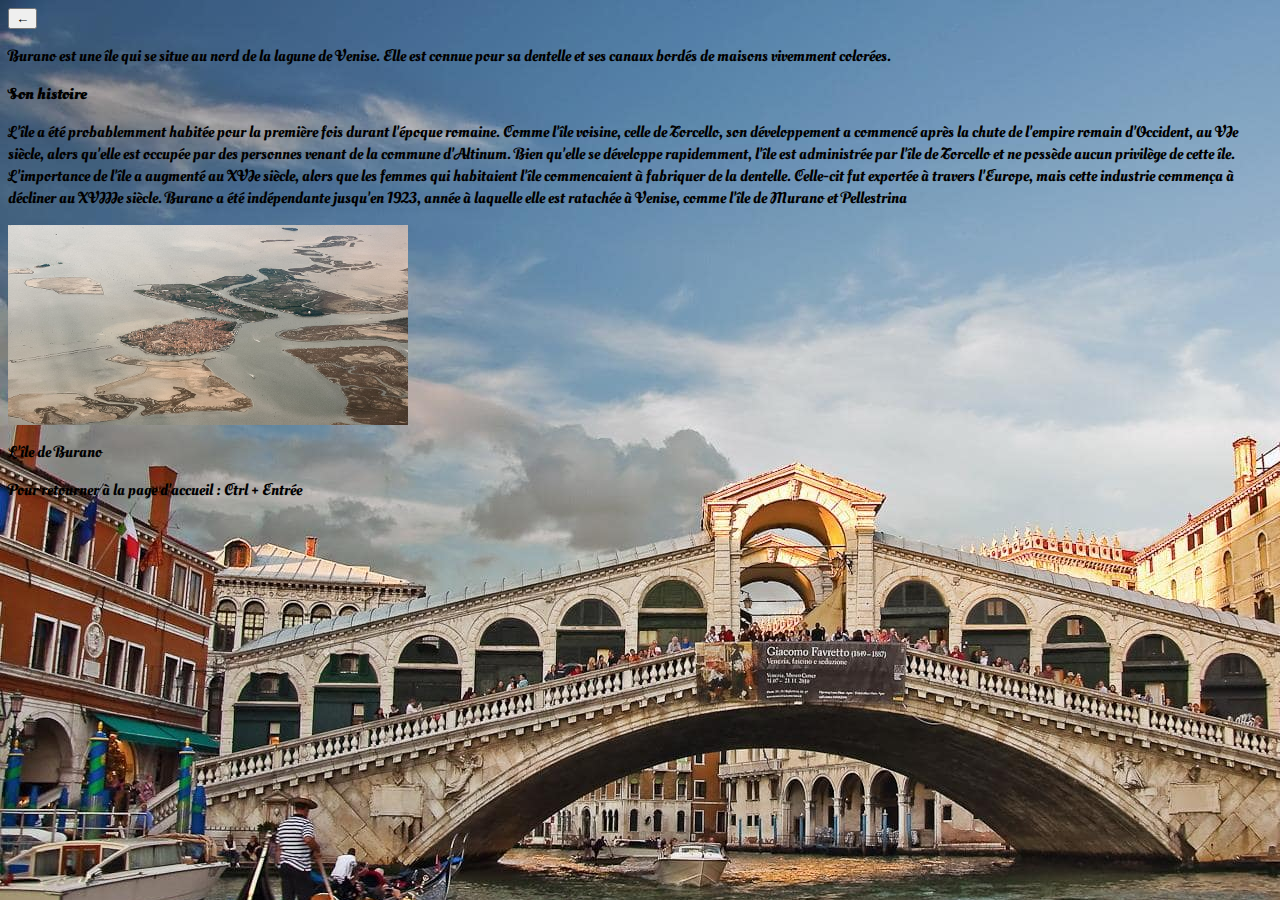
<file: burano.html>
<html>
  <head>
    <title>île de Burano</title>
    <link rel="stylesheet" href="css/styles.css" />
    <meta content="width=device-width, initial-scale=1" name="viewport" />
  </head>
  <body>
    <style>
      img {
        width: 400px;
        height: 200px;
      }
    </style>
    <a href="listepages.html"><button>←</button></a>
    <p>
      Burano est une île qui se situe au nord de la lagune de Venise. Elle est
      connue pour sa dentelle et ses canaux bordés de maisons vivemment
      colorées.
    </p>
    <p><strong>Son histoire</strong></p>
    <p>
      L'île a été probablemment habitée pour la première fois durant l'époque
      romaine. Comme l'île voisine, celle de Torcello, son développement a
      commencé après la chute de l'empire romain d'Occident, au VIe siècle,
      alors qu'elle est occupée par des personnes venant de la commune
      d'Altinum. Bien qu'elle se développe rapidemment, l'île est administrée
      par l'île de Torcello et ne possède aucun privilège de cette île.
      L'importance de l'île a augmenté au XVIe siècle, alors que les femmes qui
      habitaient l'île commencaient à fabriquer de la dentelle. Celle-cit fut
      exportée à travers l'Europe, mais cette industrie commença à décliner au
      XVIIIe siècle. Burano a été indépendante jusqu'en 1923, année à laquelle
      elle est ratachée à Venise, comme l'île de Murano et Pellestrina
    </p>
    <img src="images/Burano.jpg" />
    <p>L'île de Burano</p>
    <script src="js/retourpageprincipale.js"></script>
    <script src="js/button.js"></script>
    <p>Pour retourner à la page d'accueil : Ctrl + Entrée</p>
  </body>
</html>
</file>
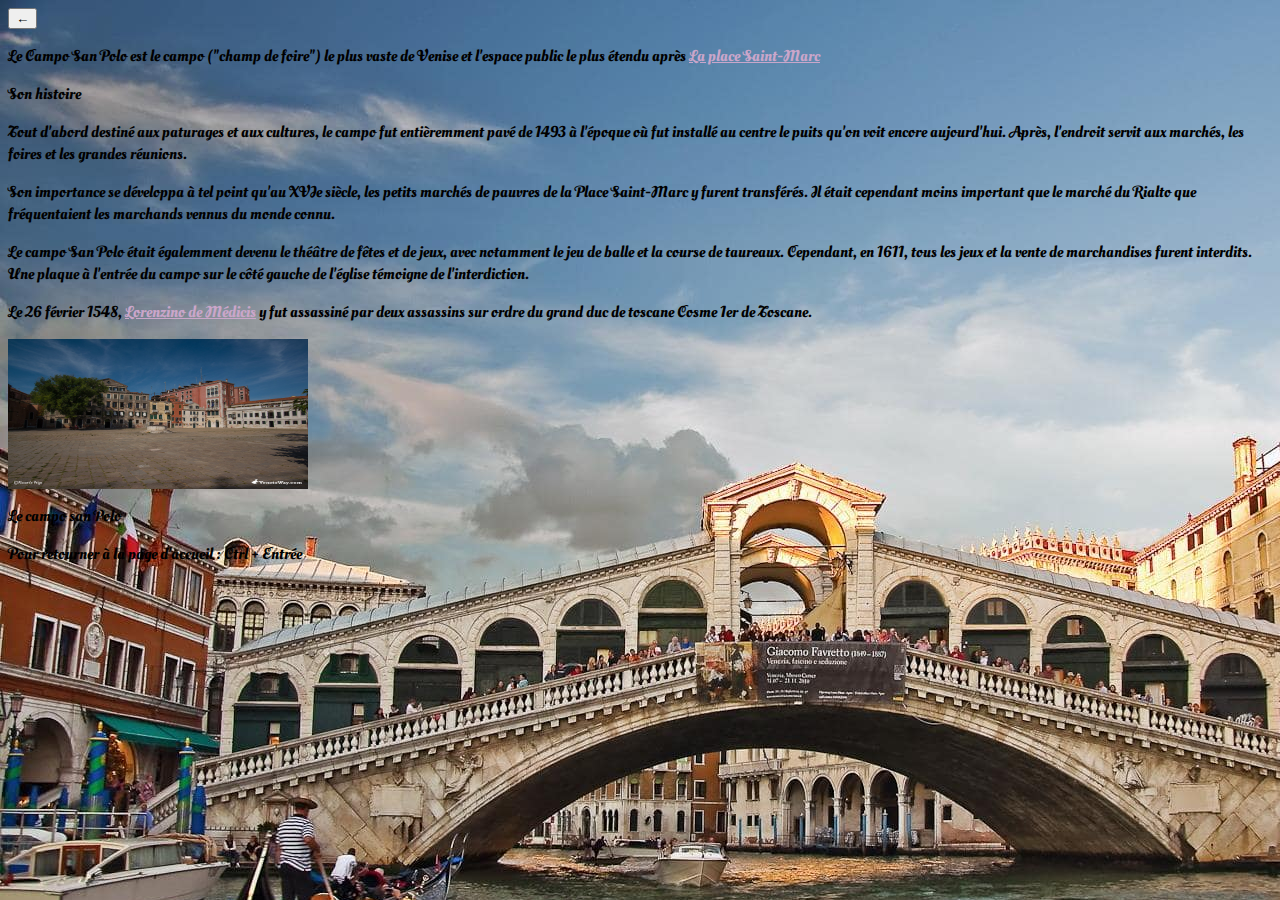
<file: camposanpolo.html>
<html>
  <head>
    <title>Campo San Polo</title>
    <link rel="stylesheet" href="css/styles.css" />
    <meta content="width=device-width, initial-scale=1" name="viewport" />
  </head>
  <body>
    <style>
      img {
        width: 300px;
        height: 150px;
      }
    </style>

    <a href="listepages.html"><button>←</button></a>
    <p>
      Le Campo San Polo est le campo ("champ de foire") le plus vaste de Venise
      et l'espace public le plus étendu après
      <a href="placesaintmarc.html">La place Saint-Marc</a>
    </p>
    <p>Son histoire</p>
    <p>
      Tout d'abord destiné aux paturages et aux cultures, le campo fut
      entièremment pavé de 1493 à l'époque où fut installé au centre le puits
      qu'on voit encore aujourd'hui. Après, l'endroit servit aux marchés, les
      foires et les grandes réunions.
    </p>
    <p>
      Son importance se développa à tel point qu'au XVIe siècle, les petits
      marchés de pauvres de la Place Saint-Marc y furent transférés. Il était
      cependant moins important que le marché du Rialto que fréquentaient les
      marchands vennus du monde connu.
    </p>
    <p>
      Le campo San Polo était égalemment devenu le théâtre de fêtes et de jeux,
      avec notamment le jeu de balle et la course de taureaux. Cependant, en
      1611, tous les jeux et la vente de marchandises furent interdits. Une
      plaque à l'entrée du campo sur le côté gauche de l'église témoigne de
      l'interdiction.
    </p>
    <p>
      Le 26 février 1548,
      <a href="https://fr.wikipedia.org/wiki/Lorenzino_de_M%C3%A9dicis"
        >Lorenzino de Médicis</a
      >
      y fut assassiné par deux assassins sur ordre du grand duc de toscane Cosme
      1er de Toscane.
    </p>
    <img src="images/campo_san_polo.jpg" />
    <p>Le campo san Polo</p>
    <p>Pour retourner à la page d'accueil : Ctrl + Entrée</p>
    <script src="js/retourpageprincipale.js"></script>
    <script src="js/button.js"></script>
  </body>
</html>
</file>
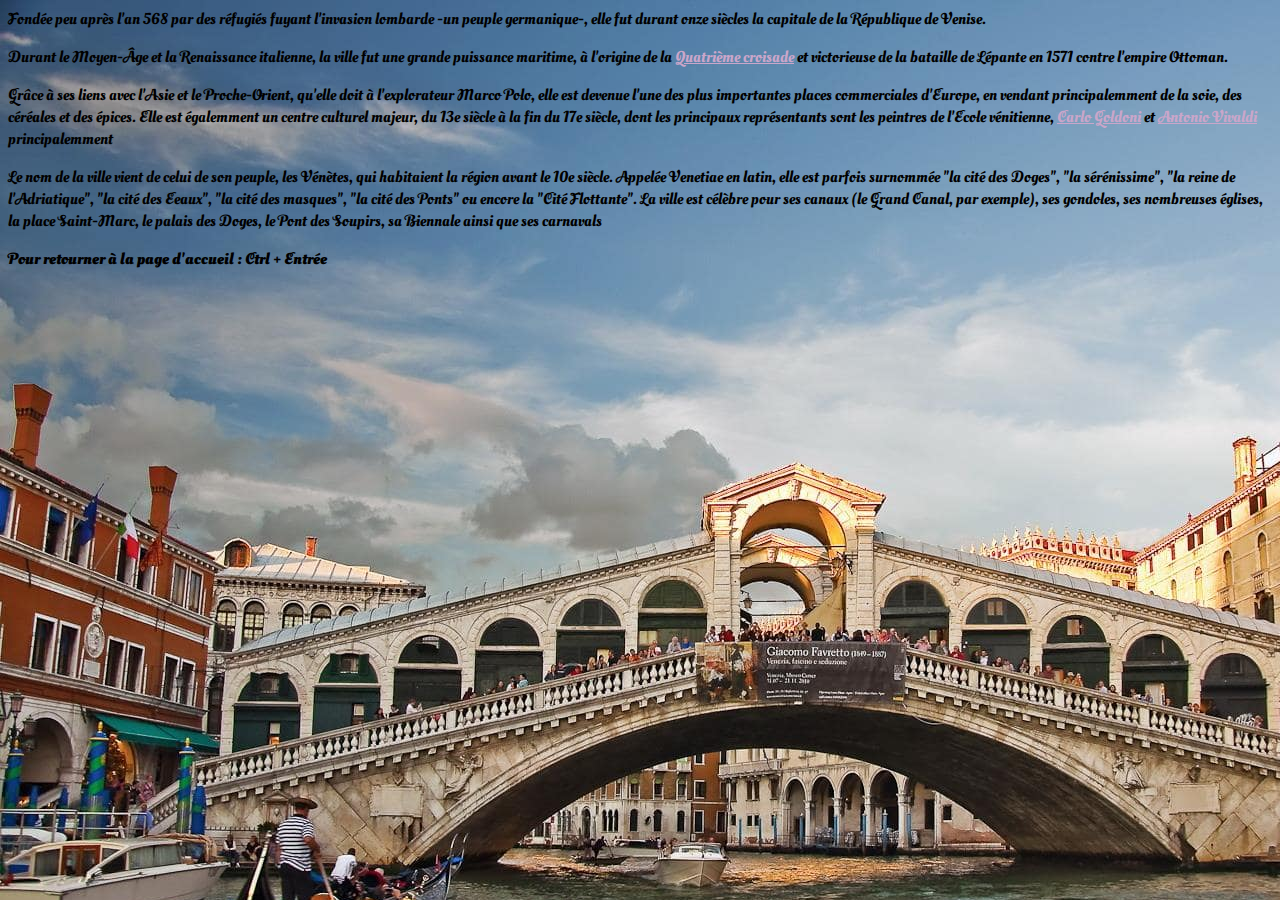
<file: histoire.html>
<html>
  <head>
    <title>Histoire de la ville</title>
    <link rel="stylesheet" href="css/styles.css" />
    <meta content="width=device-width, initial-scale=1" name="viewport" />
  </head>
  <body>
    <p>
      Fondée peu après l'an 568 par des réfugiés fuyant l'invasion lombarde -un
      peuple germanique-, elle fut durant onze siècles la capitale de la
      République de Venise.
    </p>
    <p>
      Durant le Moyen-Âge et la Renaissance italienne, la ville fut une grande
      puissance maritime, à l'origine de la
      <a href="https://fr.wikipedia.org/wiki/Quatri%C3%A8me_croisade"
        >Quatrième croisade</a
      >
      et victorieuse de la bataille de Lépante en 1571 contre l'empire Ottoman.
    </p>
    <p>
      Grâce à ses liens avec l'Asie et le Proche-Orient, qu'elle doit à
      l'explorateur Marco Polo, elle est devenue l'une des plus importantes
      places commerciales d'Europe, en vendant principalemment de la soie, des
      céréales et des épices. Elle est égalemment un centre culturel majeur, du
      13e siècle à la fin du 17e siècle, dont les principaux représentants sont
      les peintres de l'Ecole vénitienne,
      <a href="https://fr.wikipedia.org/wiki/Carlo_Goldoni">Carlo Goldoni</a> et
      <a href="https://fr.wikipedia.org/wiki/Antonio_Vivaldi"
        >Antonio Vivaldi</a
      >
      principalemment
    </p>
    <p>
      Le nom de la ville vient de celui de son peuple, les Vénètes, qui
      habitaient la région avant le 10e siècle. Appelée Venetiae en latin, elle
      est parfois surnommée "la cité des Doges", "la sérénissime", "la reine de
      l'Adriatique", "la cité des Eeaux", "la cité des masques", "la cité des
      Ponts" ou encore la "Cité Flottante". La ville est célèbre pour ses canaux
      (le Grand Canal, par exemple), ses gondoles, ses nombreuses églises, la
      place Saint-Marc, le palais des Doges, le Pont des Soupirs, sa Biennale
      ainsi que ses carnavals
    </p>

    <p><strong>Pour retourner à la page d'accueil : Ctrl + Entrée</strong></p>
    <script src="js/retourpageprincipale.js"></script>
    <script src="js/button.js"></script>
  </body>
</html>
</file>
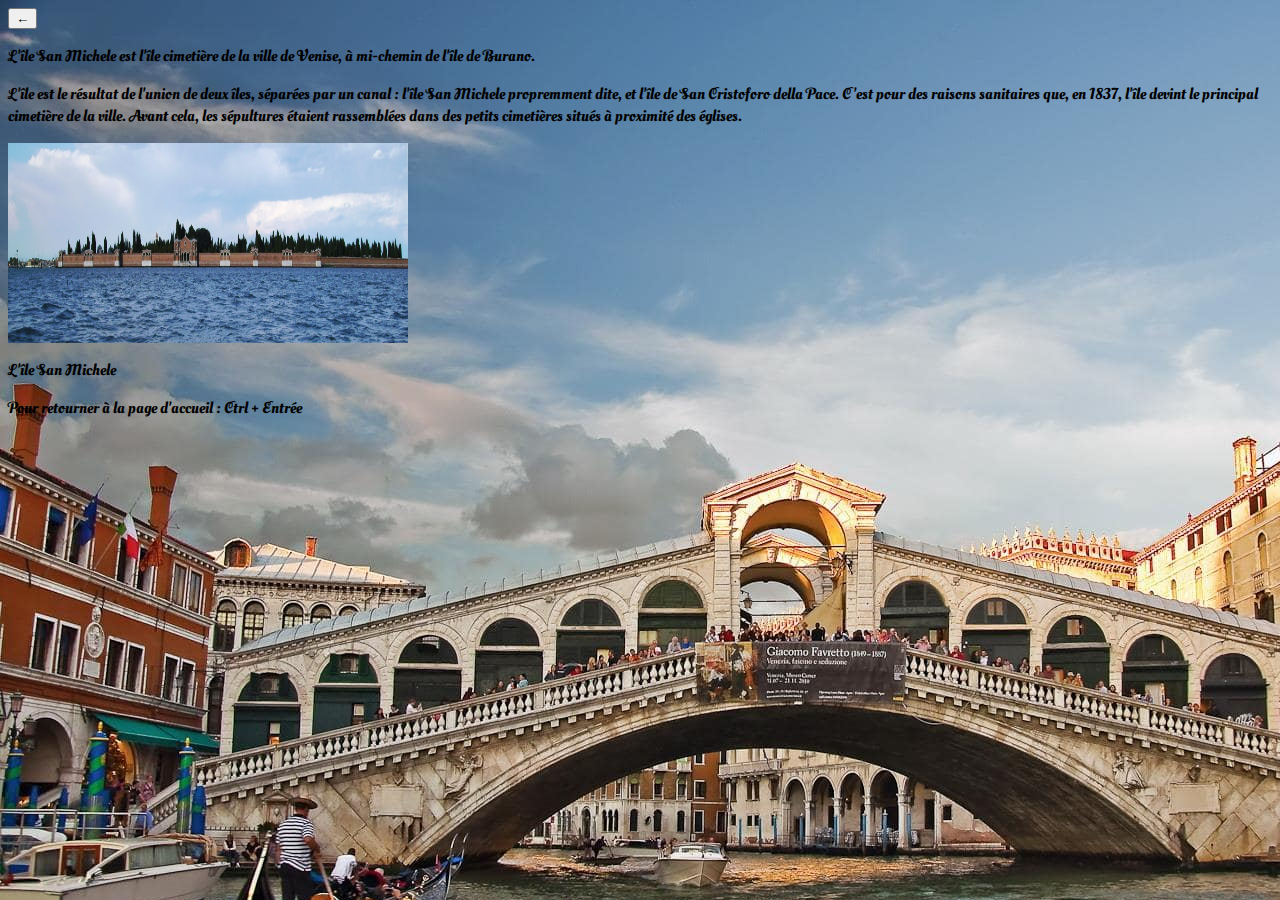
<file: ilesanmichele.html>
<html>
  <head>
    <title>Ile San Michele</title>

    <link rel="stylesheet" href="css/styles.css" />
    <meta content="width=device-width, initial-scale=1" name="viewport" />
  </head>
  <body>
    <style>
      img {
        width: 400px;
        height: 200px;
      }
    </style>
    <a href="listepages.html"><button>←</button></a>
    <p>
      L'île San Michele est l'île cimetière de la ville de Venise, à mi-chemin
      de l'île de Burano.
    </p>
    <p>
      L'île est le résultat de l'union de deux îles, séparées par un canal :
      l'île San Michele propremment dite, et l'île de San Cristoforo della Pace.
      C'est pour des raisons sanitaires que, en 1837, l'île devint le principal
      cimetière de la ville. Avant cela, les sépultures étaient rassemblées dans
      des petits cimetières situés à proximité des églises.
    </p>
    <img src="images/sanmichele.jpg" />
    <p>L'île San Michele</p>

    <script src="js/retourpageprincipale.js"></script>
    <script src="js/button.js"></script>
    <p>Pour retourner à la page d'accueil : Ctrl + Entrée</p>
  </body>
</html>
</file>
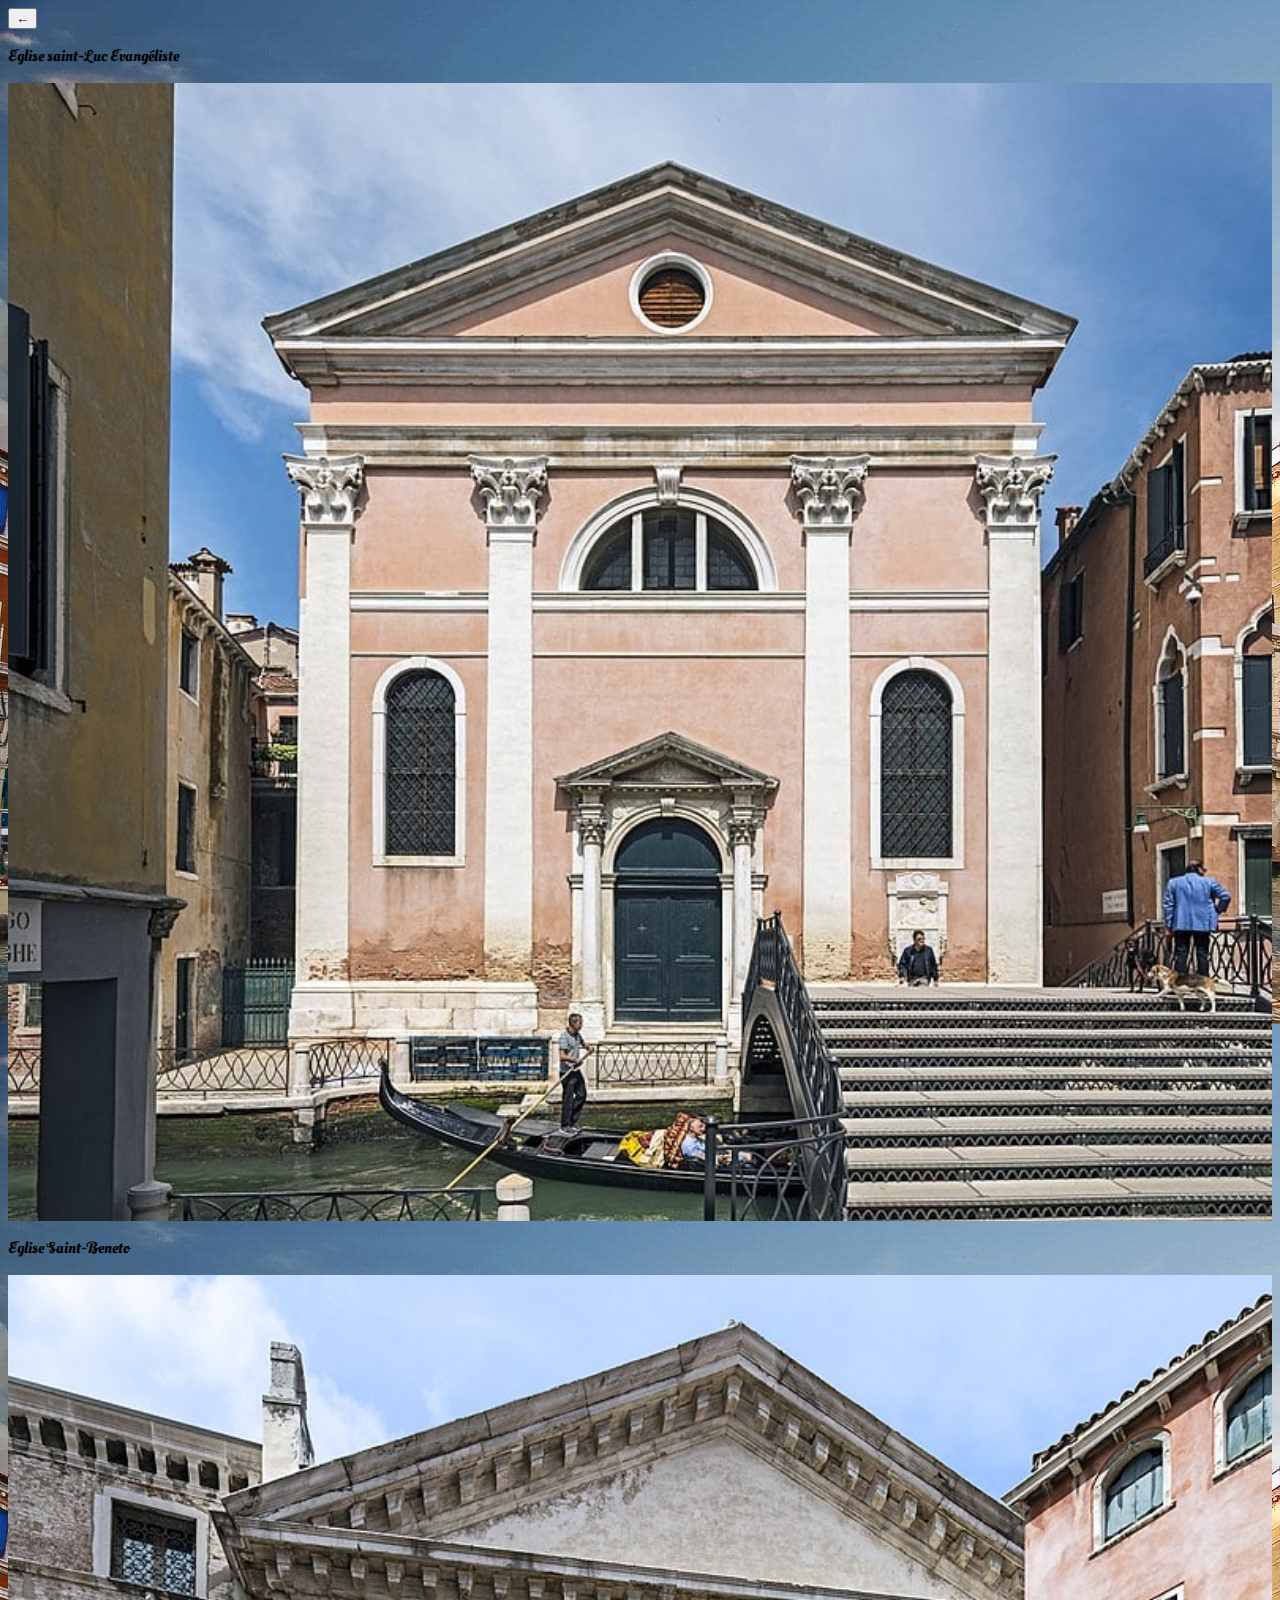
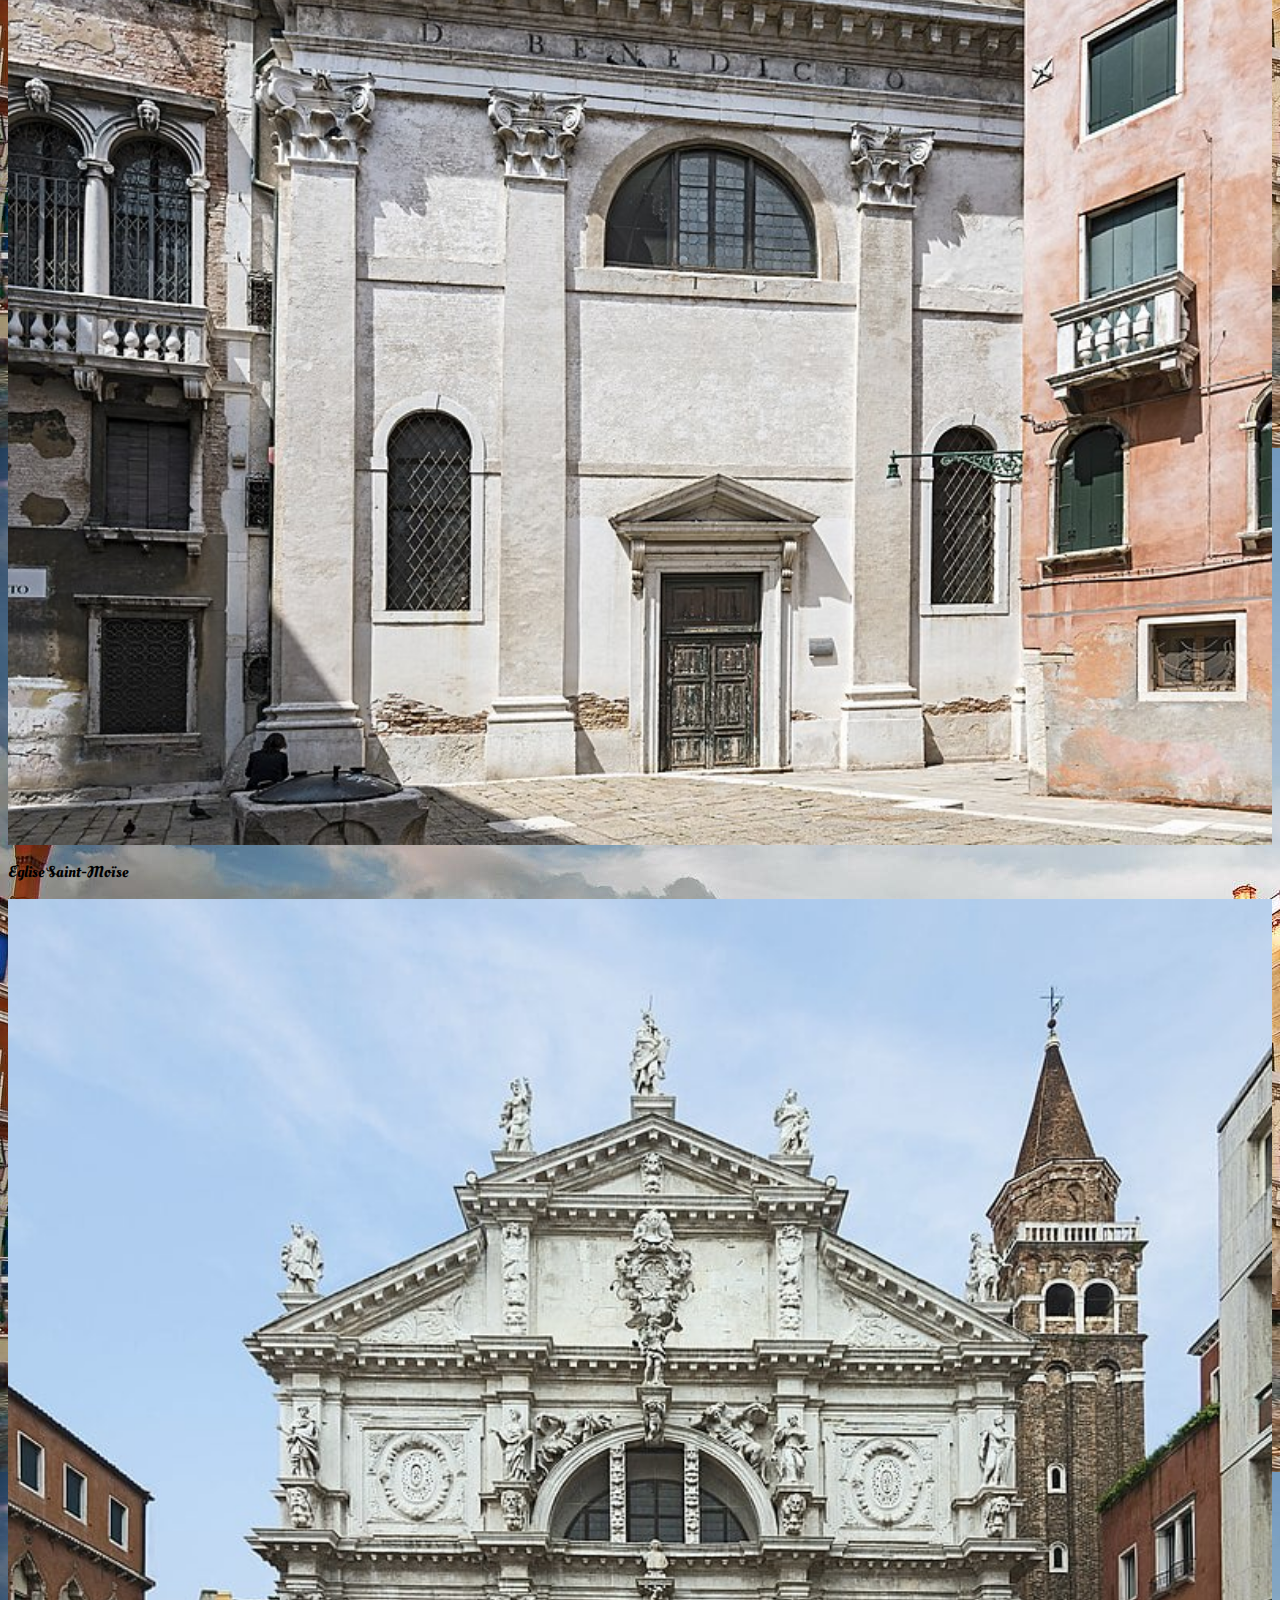
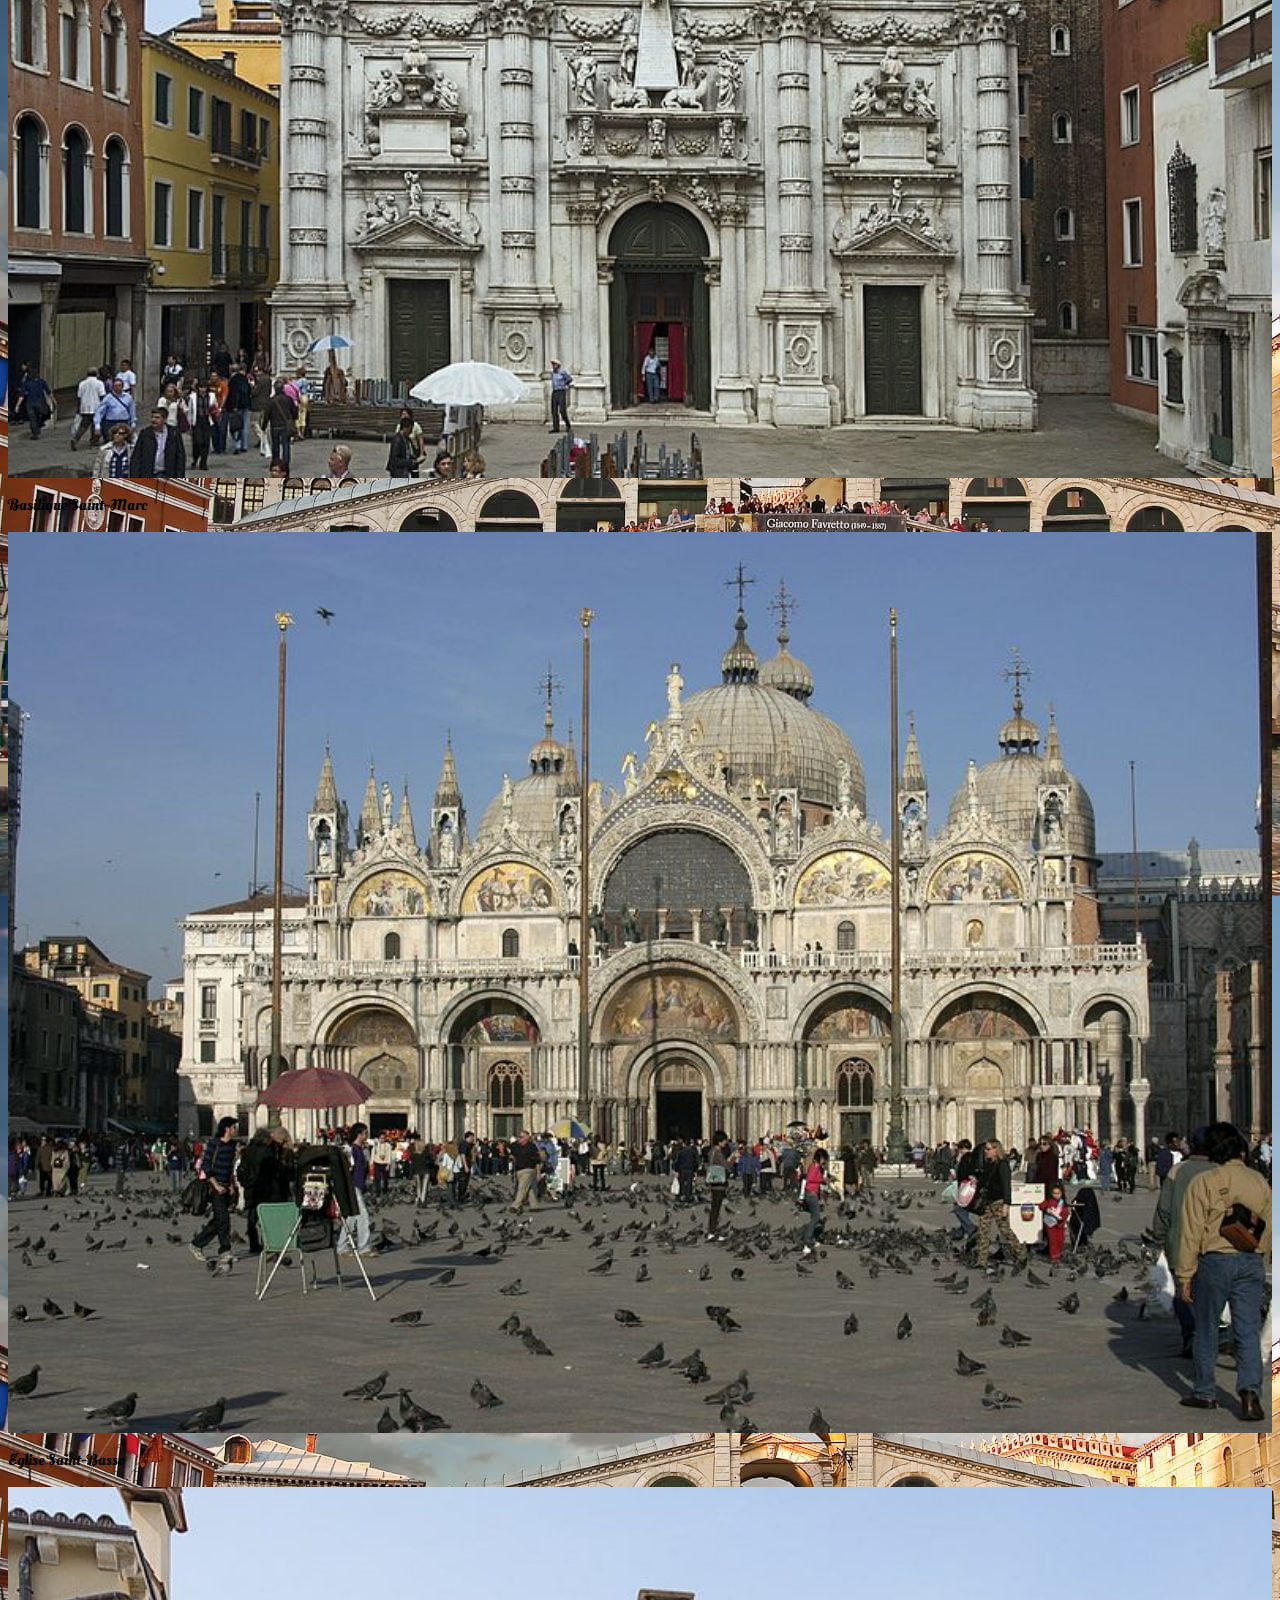
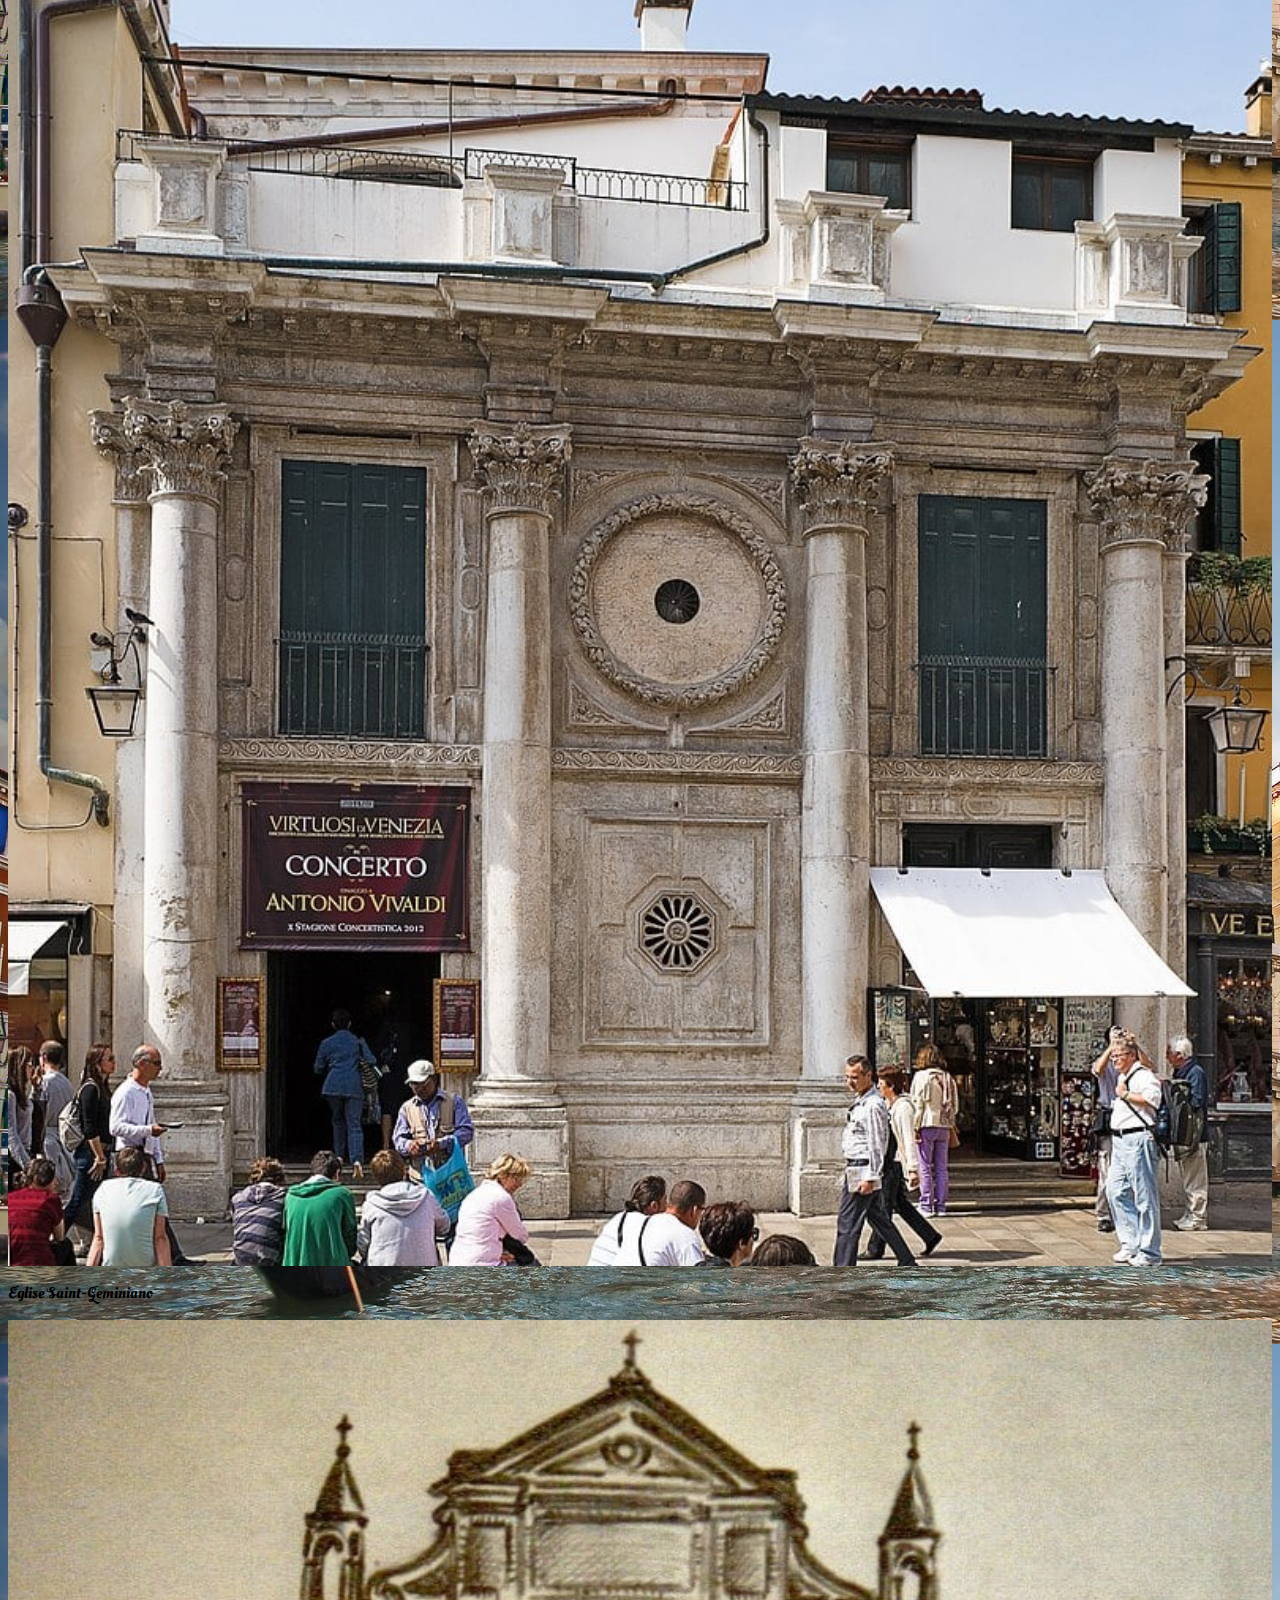
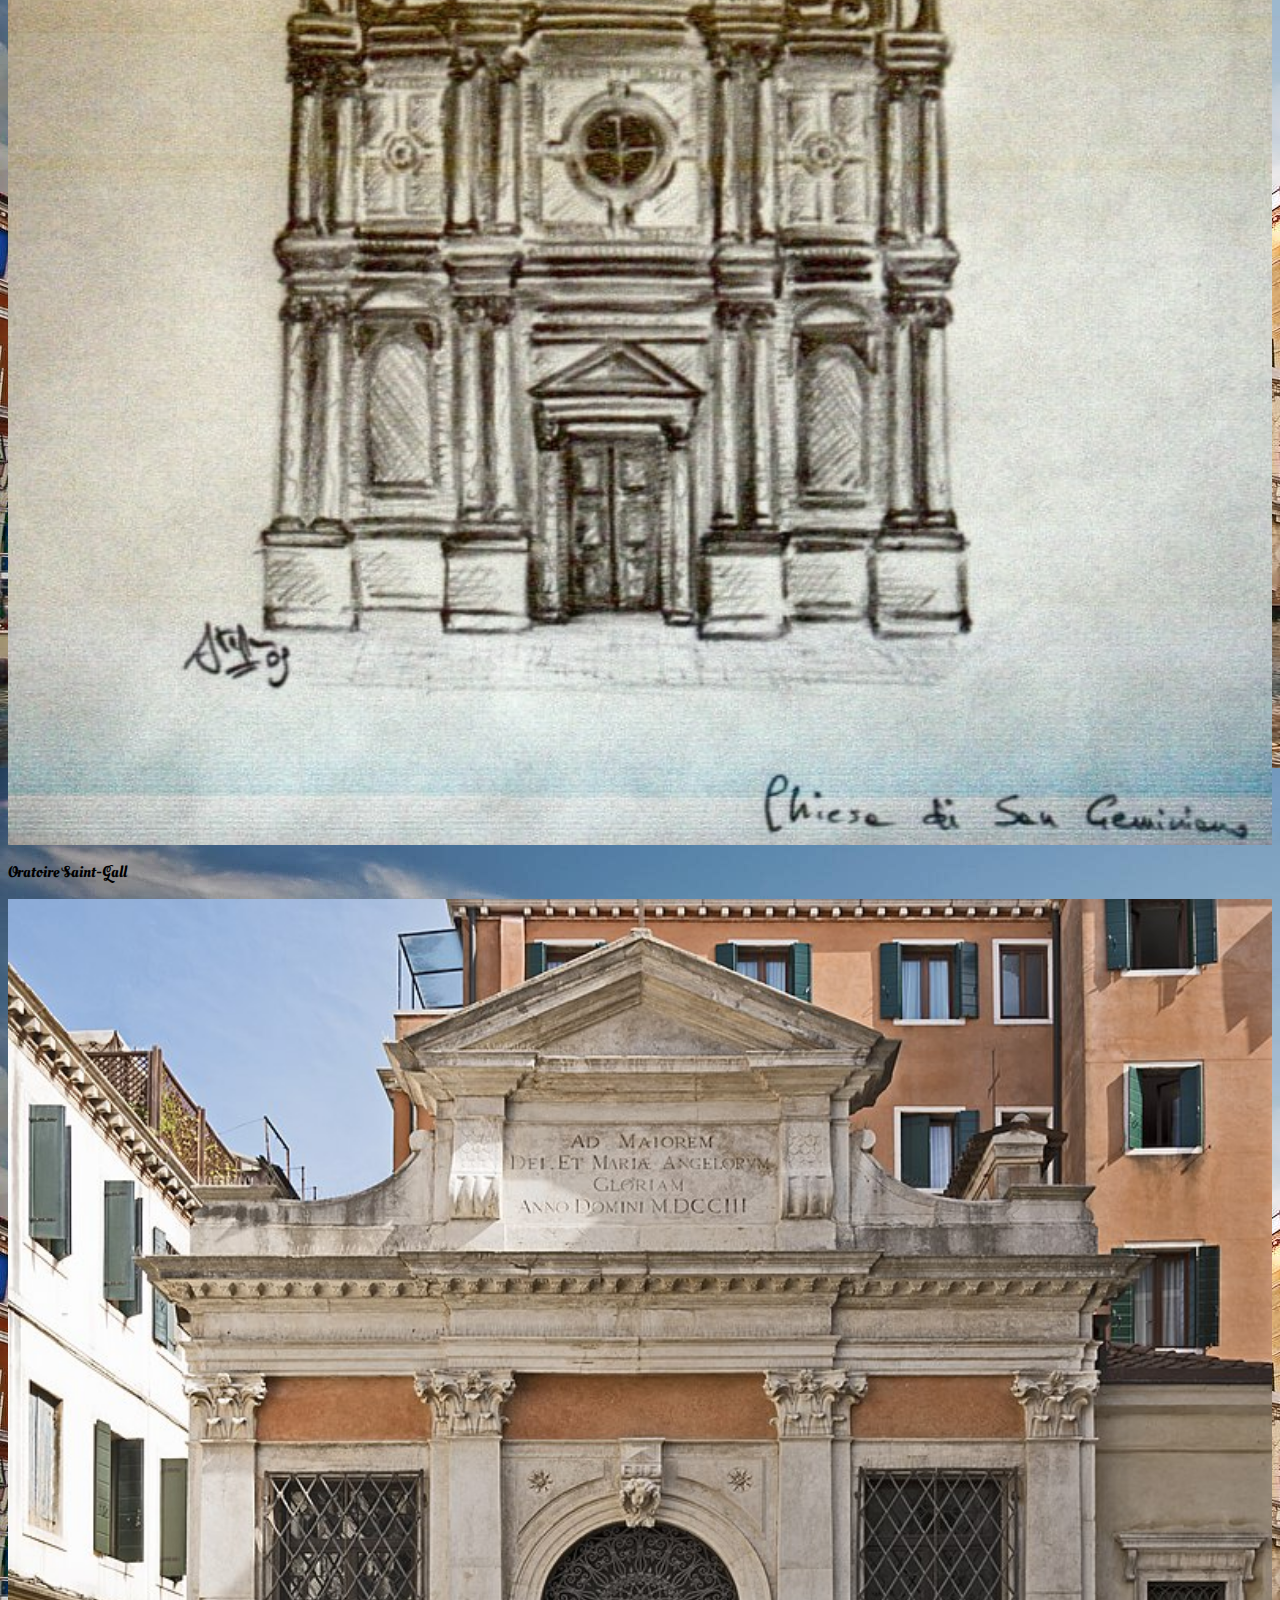
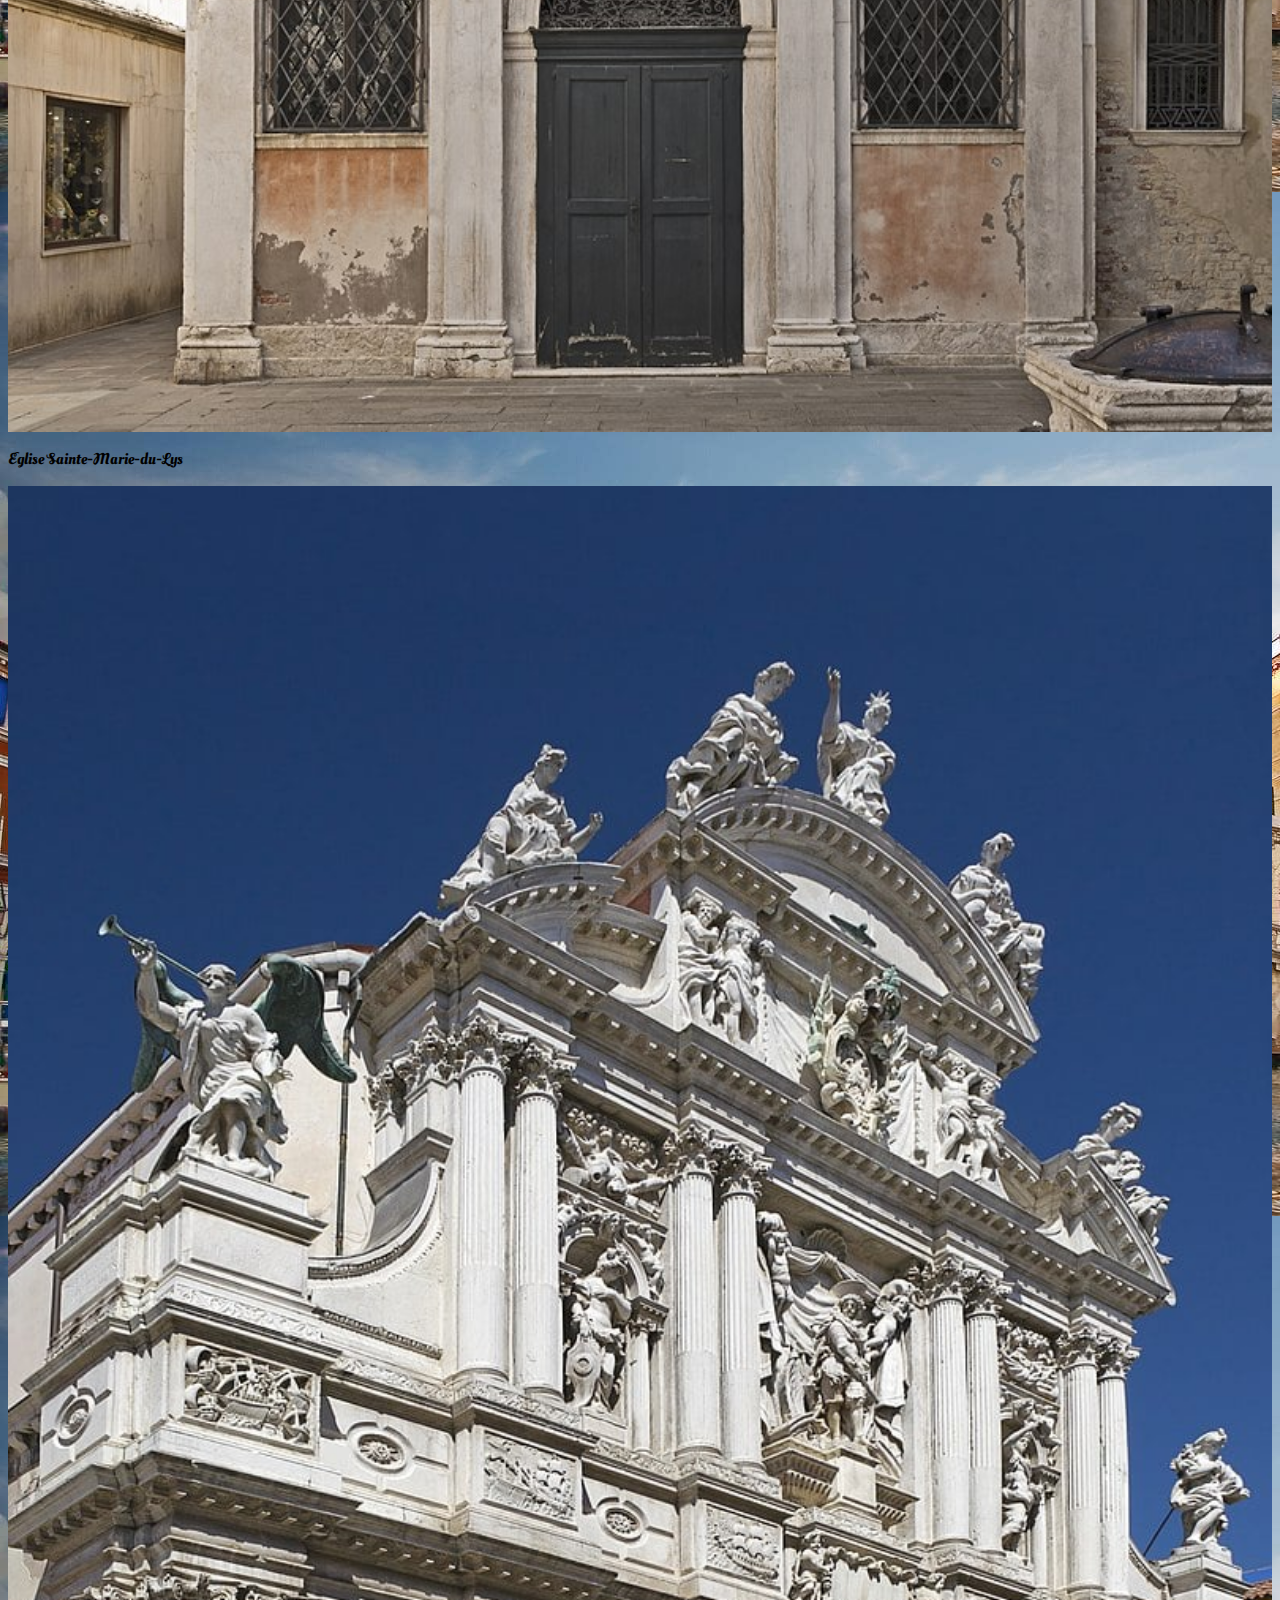
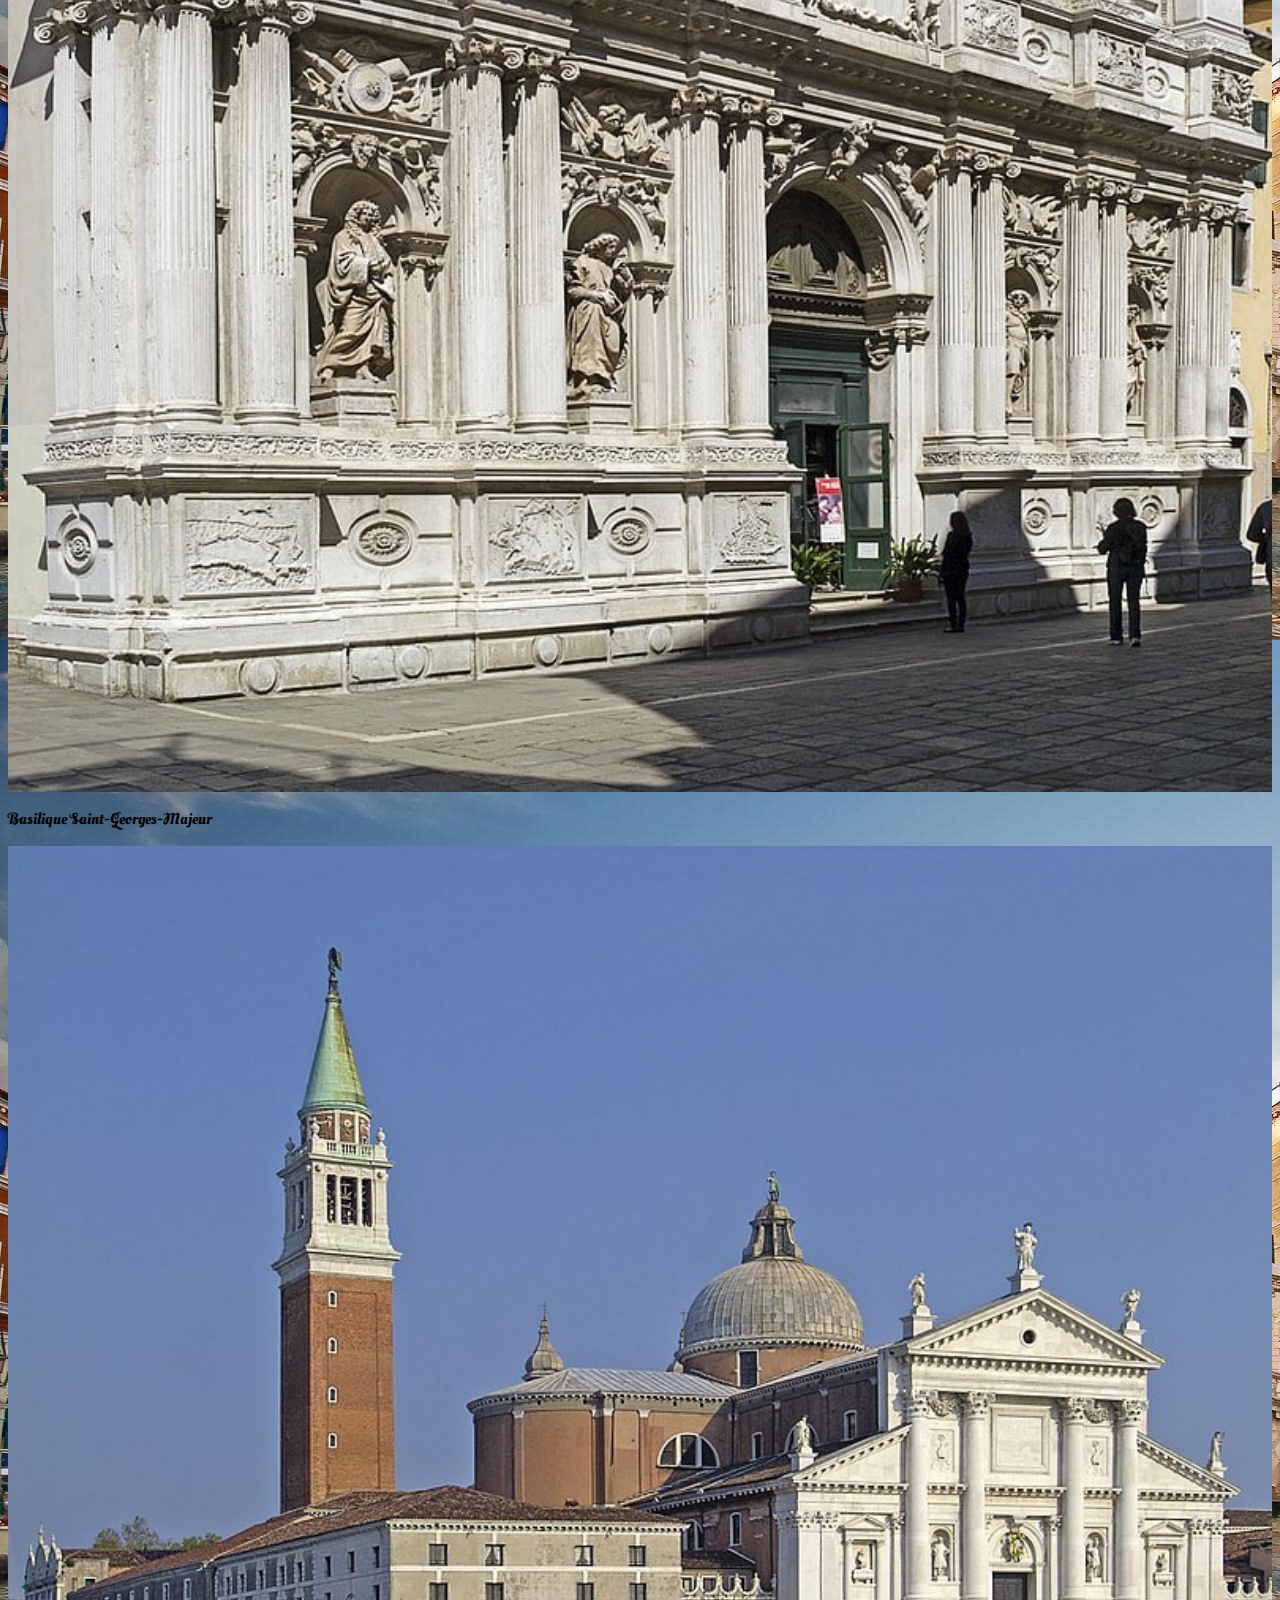
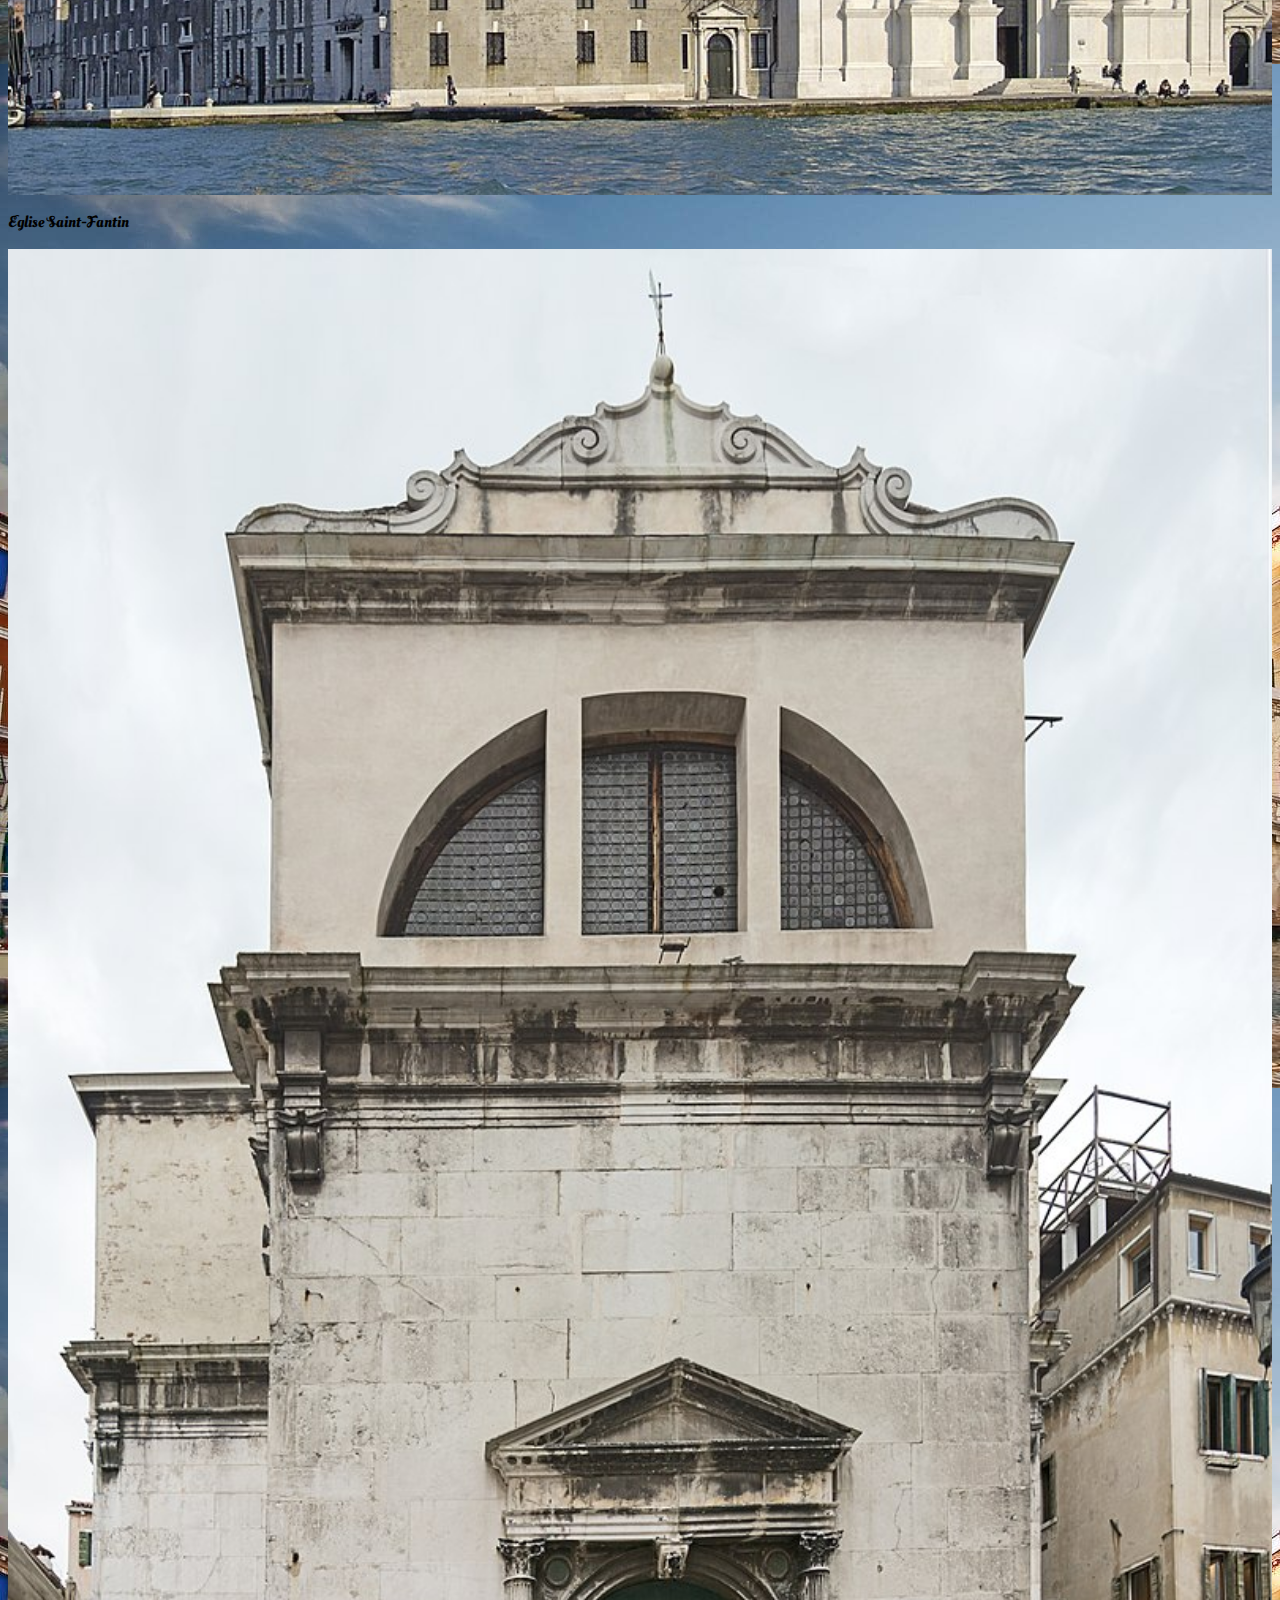
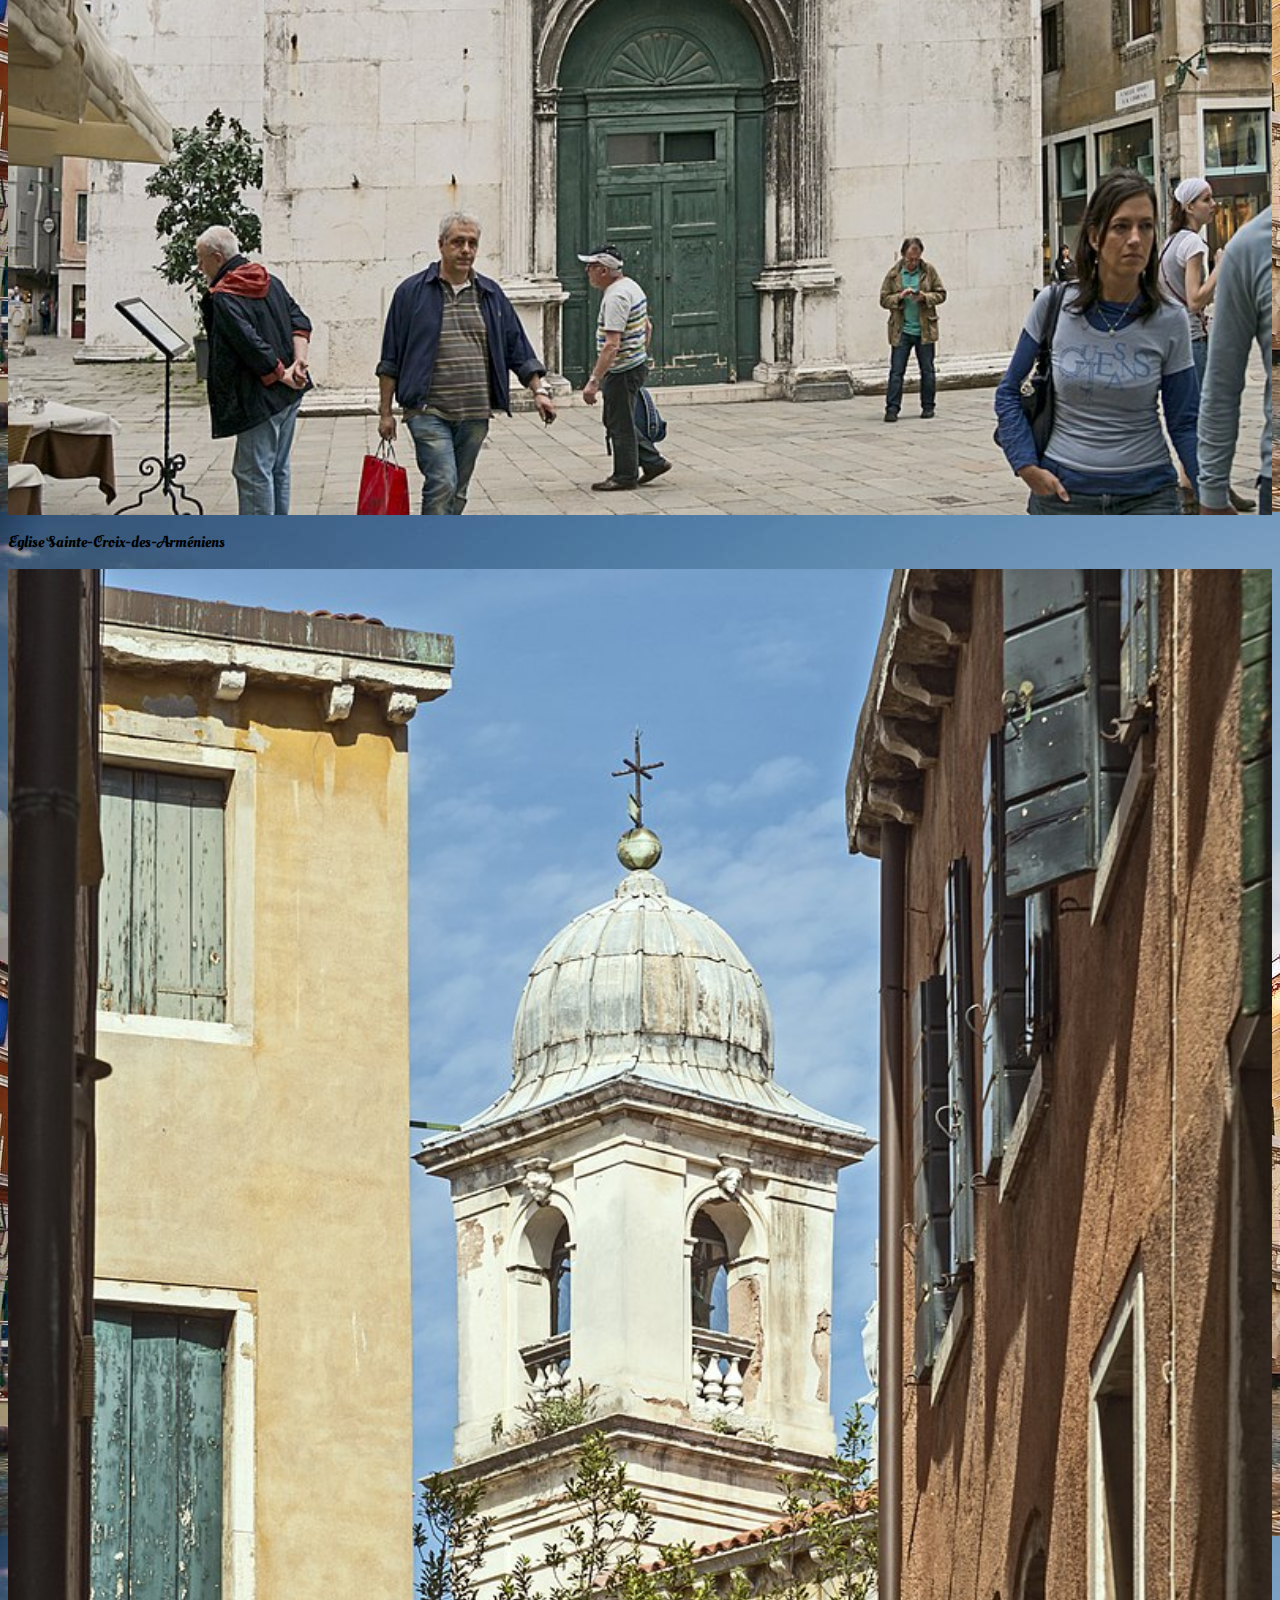
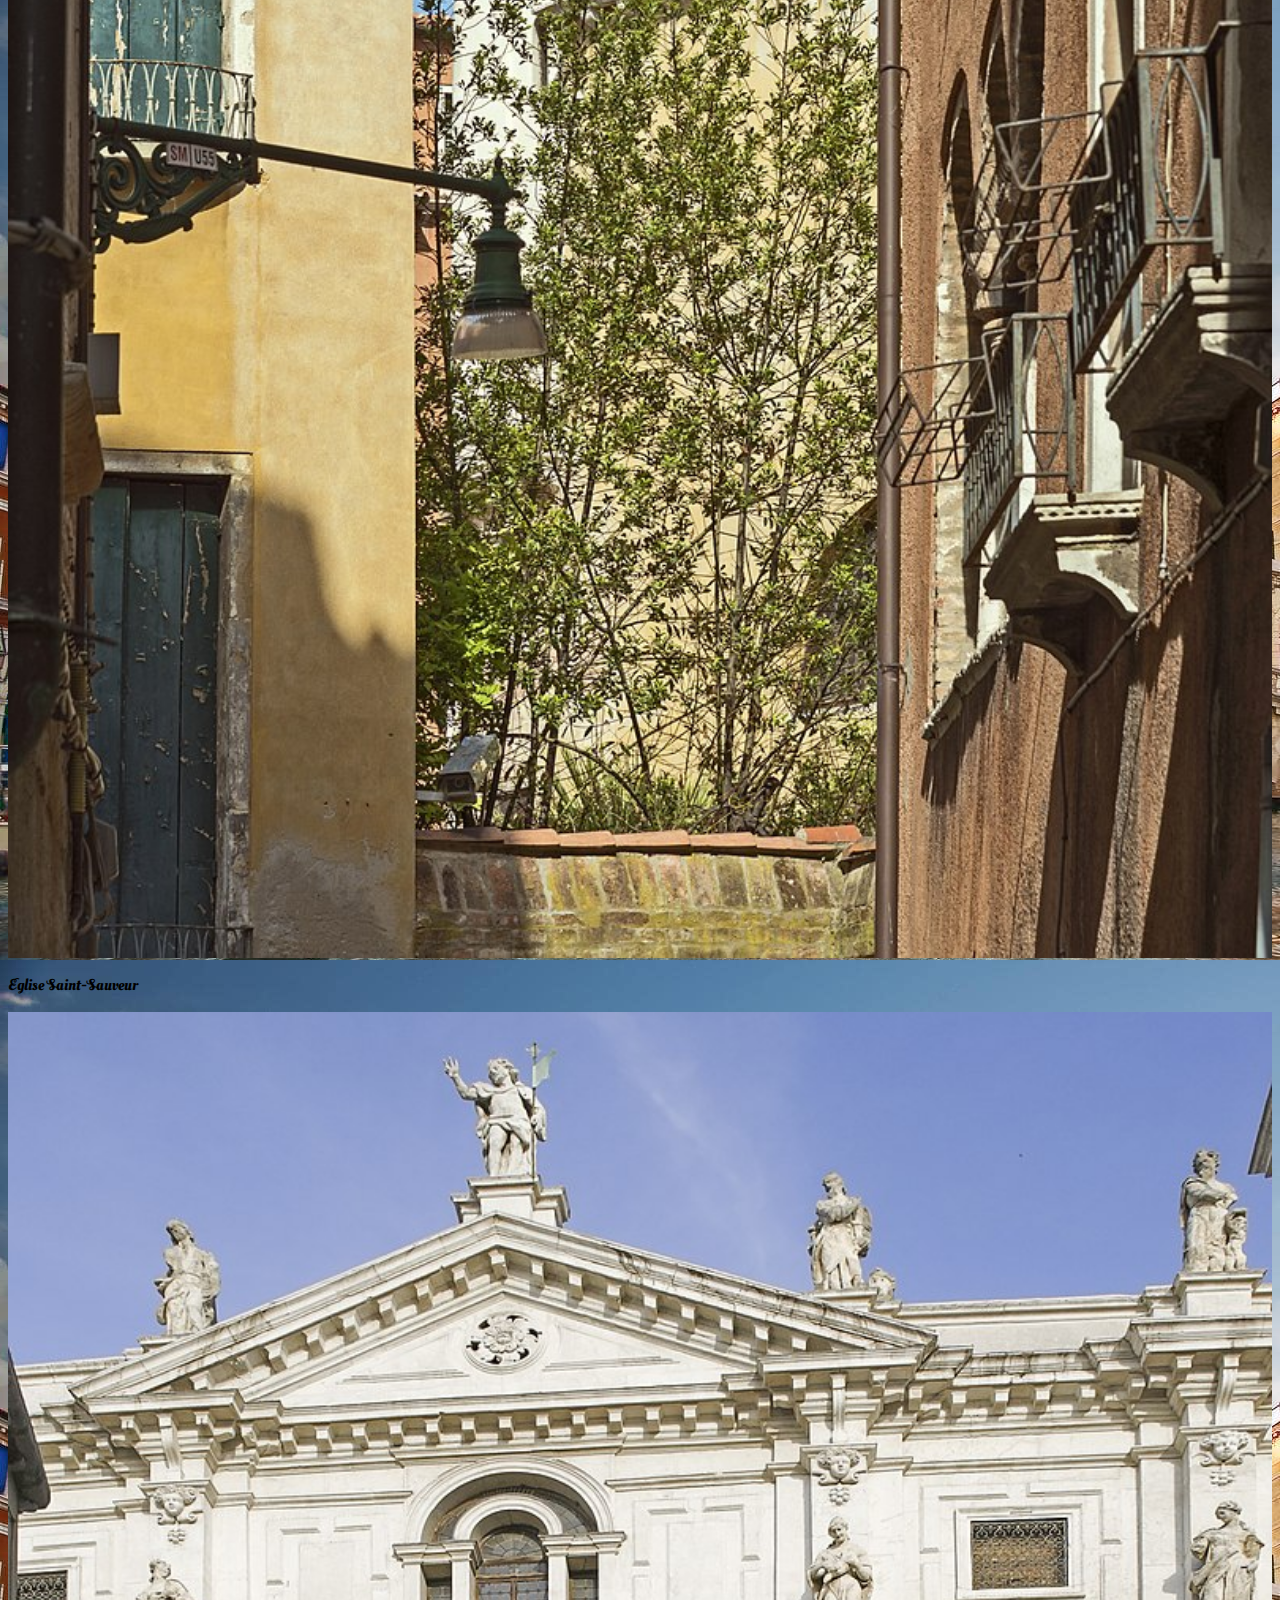
<file: listebatimentsreligieux.html>
<html>
  <head>
    <title>Liste des bâtiments religieux de Venise</title>
    <link rel="stylesheet" href="css/styles.css" />
    <meta content="width=device-width, initial-scale=1" name="viewport" />
  </head>
  <body>
    <a href="listepages.html"><button>←</button></a>
    <p>Eglise saint-Luc Evangéliste</p>
    <img src="images/saint_luc_evangeliste.jpg" />
    <p>Eglise Saint-Beneto</p>
    <img src="images/saint_beneto.jpg" />

    <p>Eglise Saint-Moïse</p>
    <img src="images/saint_moise.jpg" />
    <p>Basilique Saint-Marc</p>
    <img src="images/basilique_saint_marc.jpg" />
    <p>Eglise Saint-Basso</p>
    <img src="images/saint_basso.jpg" />
    <p>Eglise Saint-Geminiano</p>
    <img src="images/saint_geminiano.jpg" />
    <p>Oratoire Saint-Gall</p>
    <img src="images/oratoire_saint_gall.jpg" />
    <p>Eglise Sainte-Marie-du-Lys</p>
    <img src="images/sainte_marie_du_lys.jpg" />
    <p>Basilique Saint-Georges-Majeur</p>
    <img src="images/saint_george_majeur.jpg" />
    <p>Eglise Saint-Fantin</p>
    <img src="images/saint_fantin.jpg" />
    <p>Eglise Sainte-Croix-des-Arméniens</p>
    <img src="images/sainte_croix_des_arméniens.jpg" />
    <p>Eglise Saint-Sauveur</p>
    <img src="images/saint_sauveur.jpg" />
    <p>Eglise Saint-Bartholomée</p>
    <img src="images/saint_bartholomée.jpg" />
    <p>Eglise Saint-Zulian</p>
    <img src="images/saint_zulian.jpg" />

    <p>Eglise Saint-Stéphane</p>
    <img src="images/saint_stéphane.jpg" />
    <p>Eglise Saint-Vidal</p>
    <img src="images/saint_vidal.jpg" />

    <p>Eglise Saint-Samuel</p>
    <img src="images/saint_samuel.jpg" />
    <p>Eglise Saint-Maurice</p>
    <img src="images/saint_maurice.jpg" />
    <p>Eglise Saint-Michel-Archange</p>
    <img src="images/saint_michel_archange.jpg" />

    <p>Oratoire Saint-Ange des Boiteux</p>
    <img src="images/saint_ange_des_boiteux.jpg" />
    <p>Pour retourner à la page d'accueil : Ctrl+ Entrée</p>
    <p>
      Voir la liste complète sur
      <a href="https://fr.wikipedia.org/wiki/Liste_des_%C3%A9glises_de_Venise"
        >Wikipédia</a
      >
    </p>
    <script src="js/retourpageprincipale.js"></script>
    <script src="js/button.js"></script>
  </body>
</html>
</file>
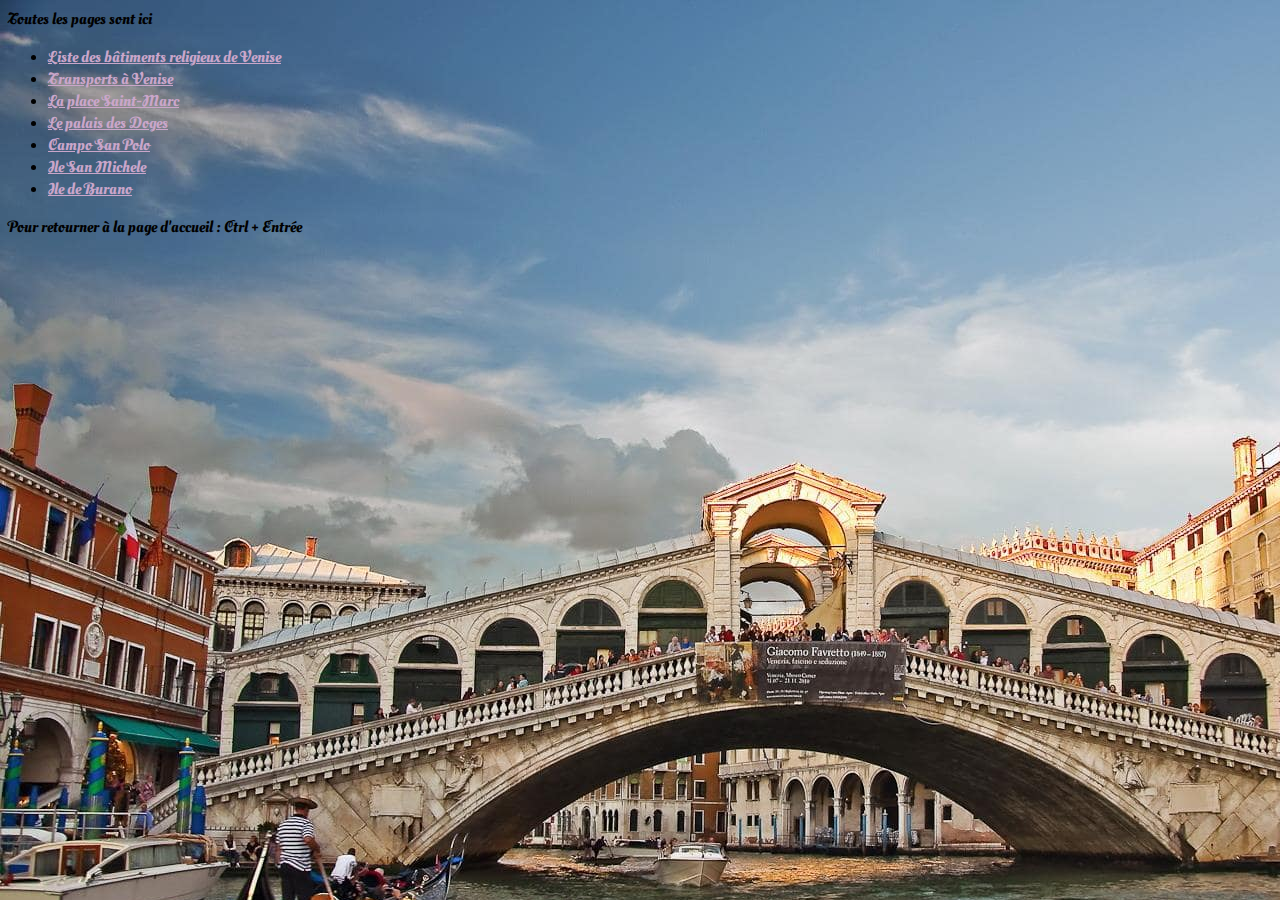
<file: listepages.html>
<html>
  <head>
    <title>Liste des pages</title>
    <link rel="stylesheet" href="css/styles.css" />
    <meta content="width=device-width, initial-scale=1" name="viewport" />
  </head>
  <body>
    <p>Toutes les pages sont ici</p>
    <ul>
      <li>
        <a href="listebatimentsreligieux.html"
          >Liste des bâtiments religieux de Venise</a
        >
      </li>
      <li><a href="transportsàvenise.html">Transports à Venise</a></li>
      <li><a href="placesaintmarc.html">La place Saint-Marc</a></li>
      <li><a href="palaisdesdoges.html">Le palais des Doges</a></li>
      <li><a href="camposanpolo.html">Campo San Polo</a></li>
      <li><a href="ilesanmichele.html">Ile San Michele</a></li>
      <li><a href="burano.html">Ile de Burano</a></li>
    </ul>
    <p>Pour retourner à la page d'accueil : Ctrl + Entrée</p>
    <script src="js/retourpageprincipale.js"></script>
    <script src="js/button.js"></script>
  </body>
</html>
</file>
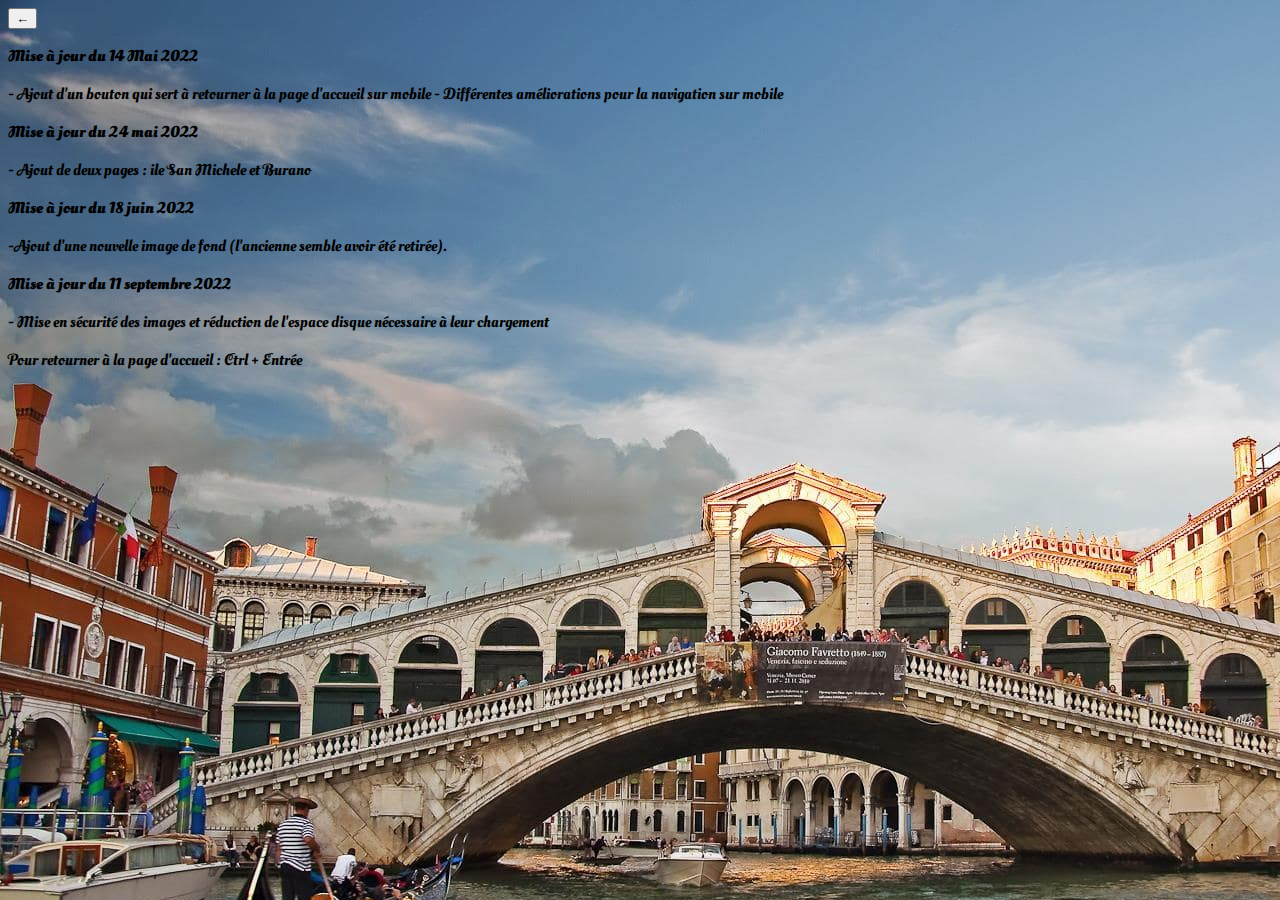
<file: notesmiseajour.html>
<html>
  <head>
    <title>Notes de mise à jour</title>
    <link rel="stylesheet" href="css/styles.css" />
    <meta content="width=device-width, initial-scale=1" name="viewport" />
  </head>
  <body>
    <a href="index.html"><button>←</button></a>
    <p><strong>Mise à jour du 14 Mai 2022</strong></p>
    <p>
      - Ajout d'un bouton qui sert à retourner à la page d'accueil sur mobile -
      Différentes améliorations pour la navigation sur mobile
    </p>
    <p><strong>Mise à jour du 24 mai 2022</strong></p>
    <p>- Ajout de deux pages : ile San Michele et Burano</p>

    <p><strong>Mise à jour du 18 juin 2022</strong></p>
    <p>
      -Ajout d'une nouvelle image de fond (l'ancienne semble avoir été retirée).
    </p>

    <p><strong>Mise à jour du 11 septembre 2022</strong></p>
    <p>
      - Mise en sécurité des images et réduction de l'espace disque nécessaire à
      leur chargement
    </p>
    <p>Pour retourner à la page d'accueil : Ctrl + Entrée</p>

    <script src="js/retourpageprincipale.js"></script>
    <script src="js/button.js"></script>
  </body>
</html>
</file>
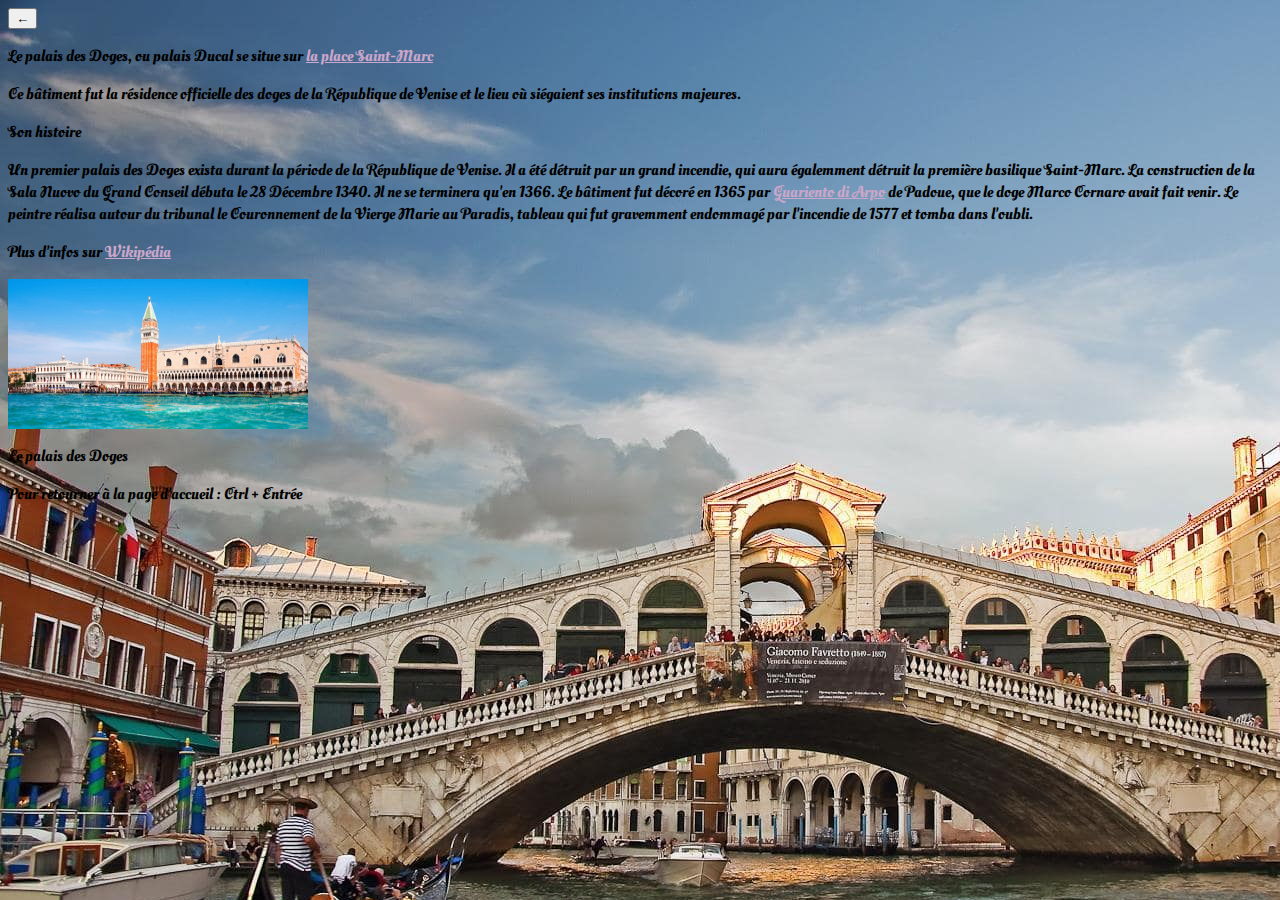
<file: palaisdesdoges.html>
<html>
  <head>
    <title>Le palais des Doges</title>
    <link rel="stylesheet" href="css/styles.css" />
    <meta content="width=device-width, initial-scale=1" name="viewport" />
  </head>
  <body>
    <style>
      img {
        width: 300px;
        height: 150px;
      }
    </style>
    <a href="listepages.html"><button>←</button></a>
    <p>
      Le palais des Doges, ou palais Ducal se situe sur
      <a href="placesaintmarc.html">la place Saint-Marc</a>
    </p>
    <p>
      Ce bâtiment fut la résidence officielle des doges de la République de
      Venise et le lieu où siégaient ses institutions majeures.
    </p>
    <p>Son histoire</p>
    <p>
      Un premier palais des Doges exista durant la période de la République de
      Venise. Il a été détruit par un grand incendie, qui aura égalemment
      détruit la première basilique Saint-Marc. La construction de la Sala Nuovo
      du Grand Conseil débuta le 28 Décembre 1340. Il ne se terminera qu'en
      1366. Le bâtiment fut décoré en 1365 par
      <a href="https://fr.wikipedia.org/wiki/Guariento_di_Arpo"
        >Guariento di Arpo</a
      >
      de Padoue, que le doge Marco Cornaro avait fait venir. Le peintre réalisa
      autour du tribunal le Couronnement de la Vierge Marie au Paradis, tableau
      qui fut gravemment endommagé par l'incendie de 1577 et tomba dans l'oubli.
    </p>
    <p>
      Plus d'infos sur
      <a href="https://fr.wikipedia.org/wiki/Palais_des_Doges">Wikipédia</a>
    </p>
    <img src="images/palais_des_doges.jpg" />
    <p>Le palais des Doges</p>
    <p>Pour retourner à la page d'accueil : Ctrl + Entrée</p>
    <script src="js/retourpageprincipale.js"></script>
    <script src="js/button.js"></script>
  </body>
</html>
</file>
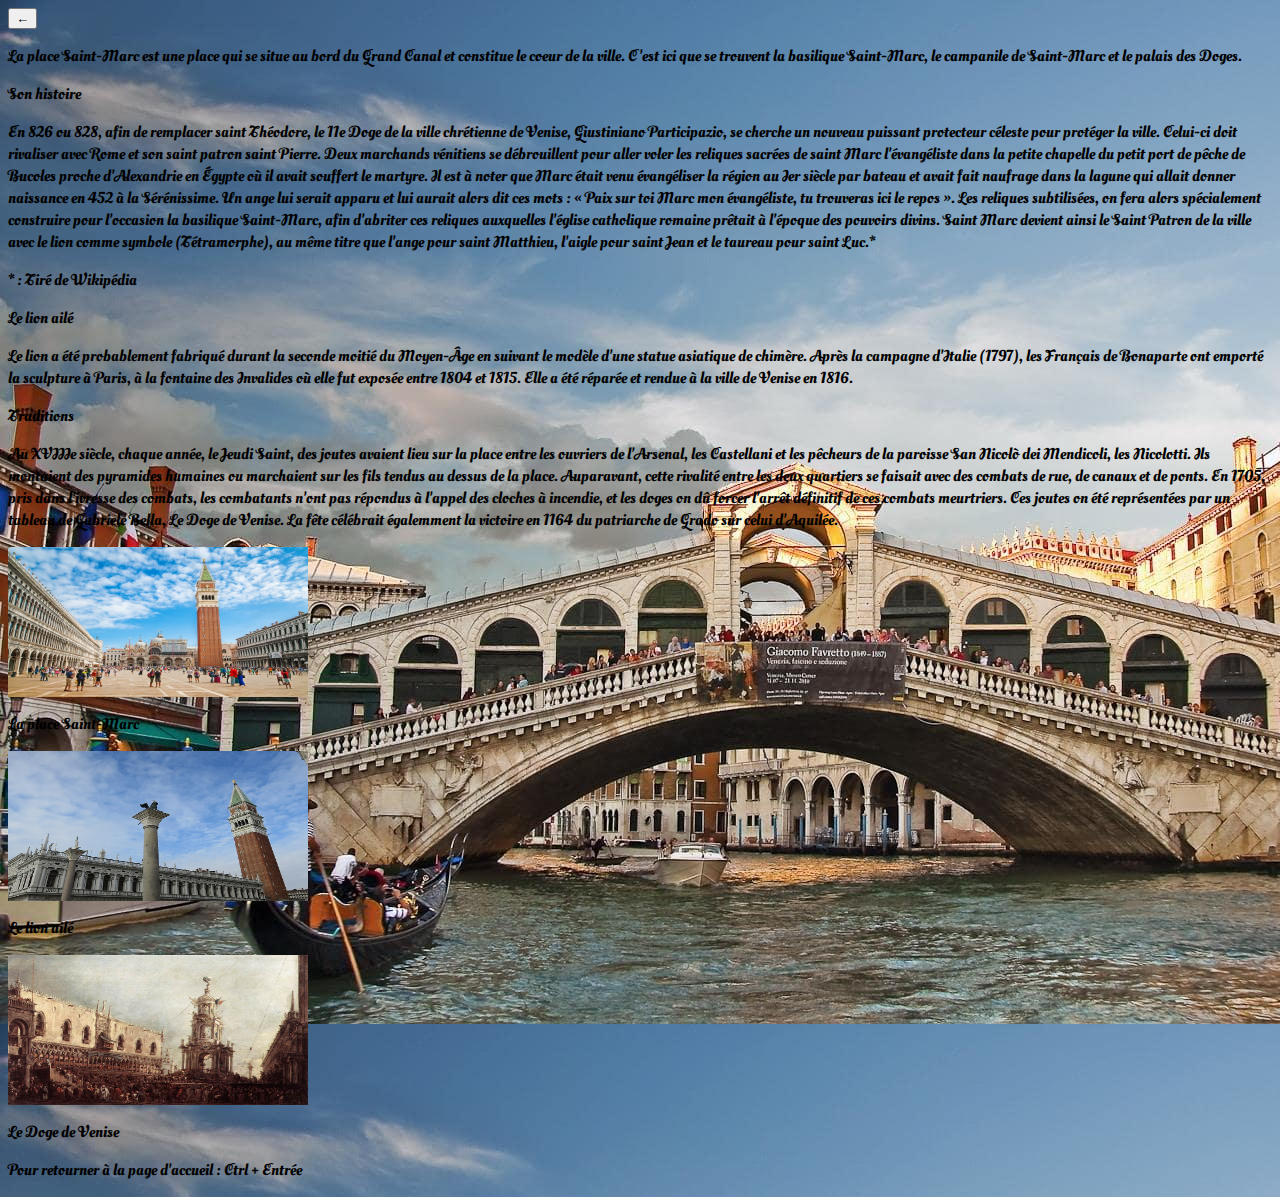
<file: placesaintmarc.html>
<html>
  <head>
    <title>La Place Saint-Marc</title>
    <link rel="stylesheet" href="css/styles.css" />
    <meta content="width=device-width, initial-scale=1" name="viewport" />
  </head>
  <body>
    <style>
      img {
        width: 300px;
        height: 150px;
      }
    </style>
    <a href="listepages.html"><button>←</button></a>
    <p>
      La place Saint-Marc est une place qui se situe au bord du Grand Canal et
      constitue le coeur de la ville. C'est ici que se trouvent la basilique
      Saint-Marc, le campanile de Saint-Marc et le palais des Doges.
    </p>
    <p>Son histoire</p>
    <p>
      En 826 ou 828, afin de remplacer saint Théodore, le 11e Doge de la ville
      chrétienne de Venise, Giustiniano Participazio, se cherche un nouveau
      puissant protecteur céleste pour protéger la ville. Celui-ci doit
      rivaliser avec Rome et son saint patron saint Pierre. Deux marchands
      vénitiens se débrouillent pour aller voler les reliques sacrées de saint
      Marc l'évangéliste dans la petite chapelle du petit port de pêche de
      Bucoles proche d'Alexandrie en Égypte où il avait souffert le martyre. Il
      est à noter que Marc était venu évangéliser la région au Ier siècle par
      bateau et avait fait naufrage dans la lagune qui allait donner naissance
      en 452 à la Sérénissime. Un ange lui serait apparu et lui aurait alors dit
      ces mots : « Paix sur toi Marc mon évangéliste, tu trouveras ici le repos
      ». Les reliques subtilisées, on fera alors spécialement construire pour
      l'occasion la basilique Saint-Marc, afin d'abriter ces reliques auxquelles
      l'église catholique romaine prêtait à l'époque des pouvoirs divins. Saint
      Marc devient ainsi le Saint Patron de la ville avec le lion comme symbole
      (Tétramorphe), au même titre que l'ange pour saint Matthieu, l'aigle pour
      saint Jean et le taureau pour saint Luc.*
    </p>
    <p>* : Tiré de Wikipédia</p>

    <p>Le lion ailé</p>
    <p>
      Le lion a été probablement fabriqué durant la seconde moitié du Moyen-Âge
      en suivant le modèle d'une statue asiatique de chimère. Après la campagne
      d'Italie (1797), les Français de Bonaparte ont emporté la sculpture à
      Paris, à la fontaine des Invalides où elle fut exposée entre 1804 et 1815.
      Elle a été réparée et rendue à la ville de Venise en 1816.
    </p>

    <p>Traditions</p>
    <p>
      Au XVIIIe siècle, chaque année, le Jeudi Saint, des joutes avaient lieu
      sur la place entre les ouvriers de l'Arsenal, les Castellani et les
      pêcheurs de la paroisse San Nicolò dei Mendicoli, les Nicolotti. Ils
      montaient des pyramides humaines ou marchaient sur les fils tendus au
      dessus de la place. Auparavant, cette rivalité entre les deux quartiers se
      faisait avec des combats de rue, de canaux et de ponts. En 1705, pris dans
      l'ivresse des combats, les combatants n'ont pas répondus à l'appel des
      cloches à incendie, et les doges on dû forcer l'arrêt définitif de ces
      combats meurtriers. Ces joutes on été représentées par un tableau de
      Gabriele Bella, Le Doge de Venise. La fête célébrait égalemment la
      victoire en 1164 du patriarche de Grado sur celui d'Aquilée.
    </p>
    <img src="images/place_saint_marc.jpg" />
    <p>La place Saint-Marc</p>
    <img src="images/lion_ailé.jpg" />
    <p>Le lion ailé</p>
    <img src="images/doge_de_venise.jpg" />
    <p>Le Doge de Venise</p>
    <p>Pour retourner à la page d'accueil : Ctrl + Entrée</p>
    <script src="js/retourpageprincipale.js"></script>
    <script src="js/button.js"></script>
  </body>
</html>
</file>
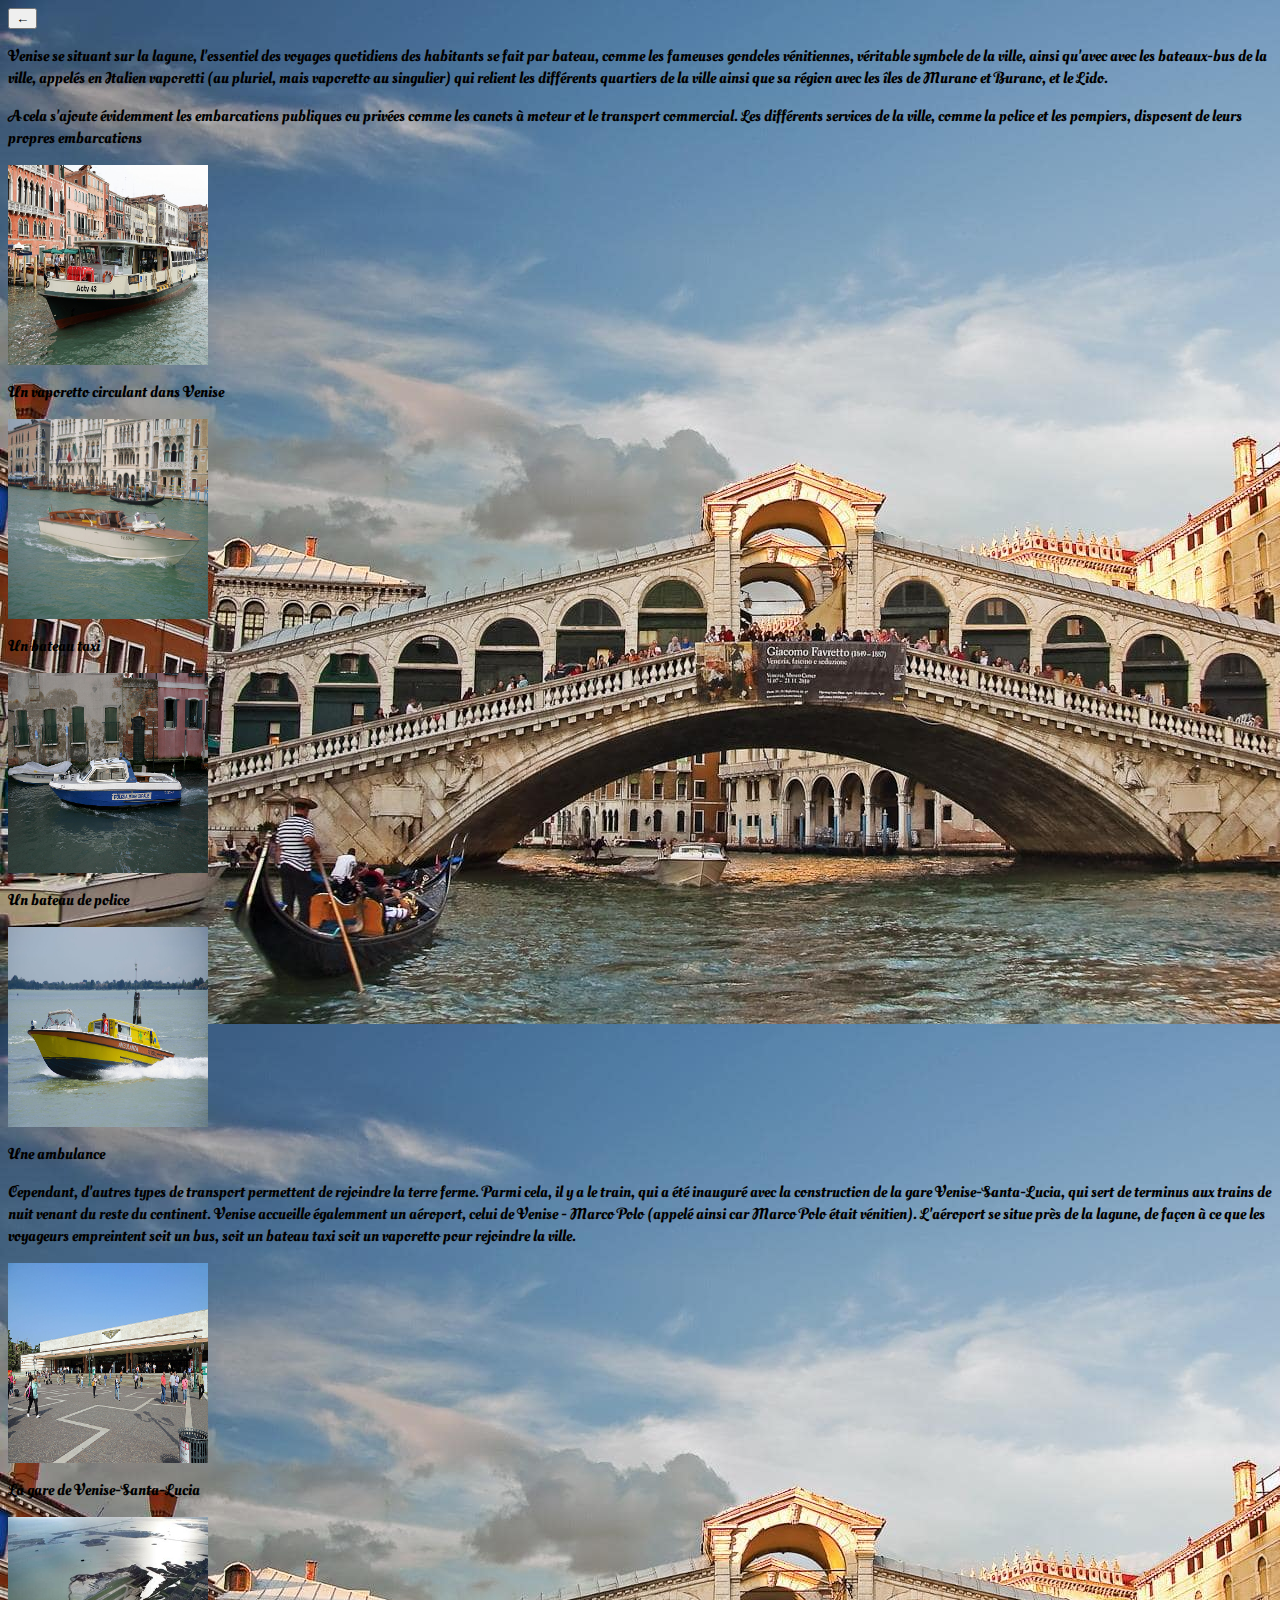
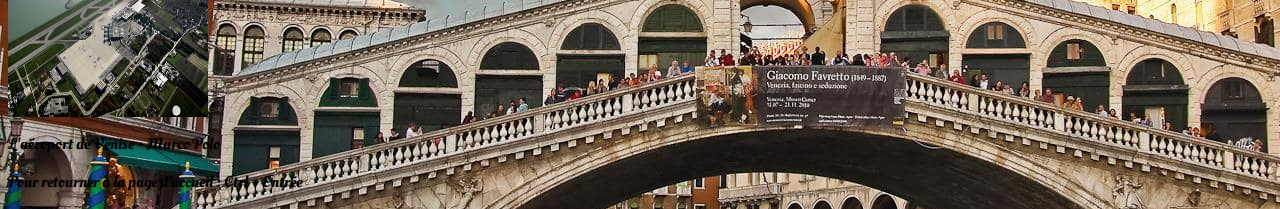
<file: transportsàvenise.html>
<html>
  <head>
    <title>Transports à Venise</title>
    <link rel="stylesheet" href="css/styles.css" />
    <meta content="width=device-width, initial-scale=1" name="viewport" />
  </head>
  <body>
    <style>
      img {
        width: 200px;
        height: 200px;
      }
    </style>
    <a href="listepages.html"><button>←</button></a>
    <p>
      Venise se situant sur la lagune, l'essentiel des voyages quotidiens des
      habitants se fait par bateau, comme les fameuses gondoles vénitiennes,
      véritable symbole de la ville, ainsi qu'avec avec les bateaux-bus de la
      ville, appelés en Italien vaporetti (au pluriel, mais vaporetto au
      singulier) qui relient les différents quartiers de la ville ainsi que sa
      région avec les îles de Murano et Burano, et le Lido.
    </p>
    <p>
      A cela s'ajoute évidemment les embarcations publiques ou privées comme les
      canots à moteur et le transport commercial. Les différents services de la
      ville, comme la police et les pompiers, disposent de leurs propres
      embarcations
    </p>
    <img src="images/vaporetto.jpg" />
    <p>Un vaporetto circulant dans Venise</p>
    <img src="images/bateau_taxi.jpg" />
    <p>Un bateau taxi</p>
    <img src="images/bateau_police.jpg" />
    <p>Un bateau de police</p>
    <img src="images/bateau_ambulance.jpg" />
    <p>Une ambulance</p>

    <p>
      Cependant, d'autres types de transport permettent de rejoindre la terre
      ferme. Parmi cela, il y a le train, qui a été inauguré avec la
      construction de la gare Venise-Santa-Lucia, qui sert de terminus aux
      trains de nuit venant du reste du continent. Venise accueille égalemment
      un aéroport, celui de Venise - Marco Polo (appelé ainsi car Marco Polo
      était vénitien). L'aéroport se situe près de la lagune, de façon à ce que
      les voyageurs empreintent soit un bus, soit un bateau taxi soit un
      vaporetto pour rejoindre la ville.
    </p>
    <img src="images/santa_lucia.jpg" />
    <p>La gare de Venise-Santa-Lucia</p>
    <img src="images/aeroport_marco_polo.jpg" />
    <p>L'aéroport de Venise - Marco Polo</p>

    <p>Pour retourner à la page d'accueil : Ctrl + Entrée</p>
    <script src="js/retourpageprincipale.js"></script>
    <script src="js/button.js"></script>
  </body>
</html>
</file>
<file: css/styles.css>
@import url("https://fonts.googleapis.com/css2?family=Oleo+Script+Swash+Caps:wght@700&display=swap");

html {
  font-size: 16px;
}

body {
  background-image: url(../images/pontrialto.jpg);

  font-family: "Oleo Script Swash Caps";
}

img {
  width: 100%;
}

a {
  color: rgb(202, 166, 202);
}

.elButtonRetourPagePrincipale {
  display: none;
}

@media screen and (max-width: 800px) {
  .elButtonRetourPagePrincipale {
    display: block;
  }
}
</file>
